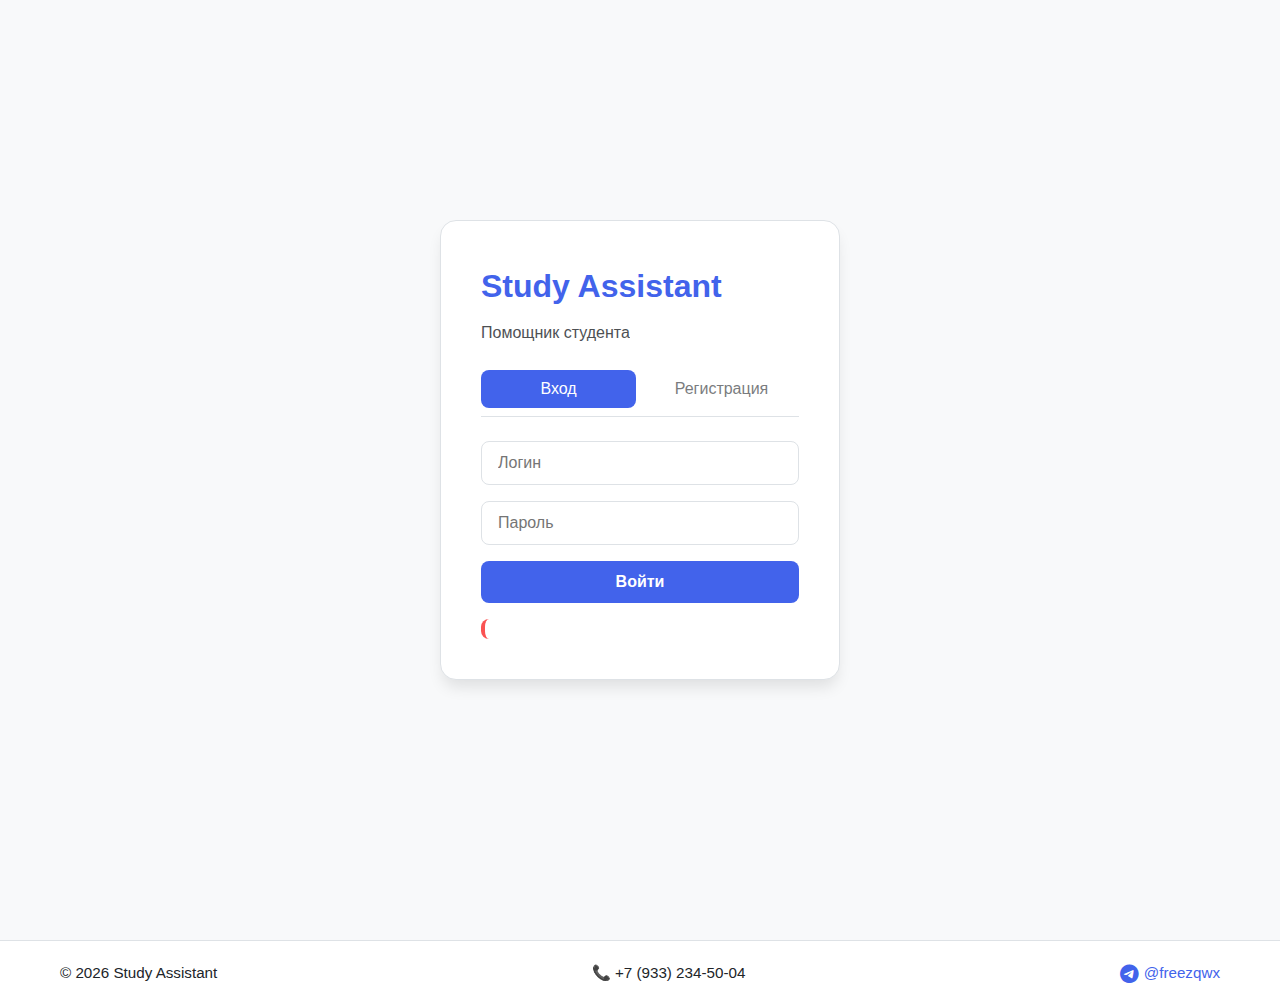
<file: index.html>
<!DOCTYPE html>
<html lang="ru">
<head>
    <meta charset="UTF-8">
    <meta name="viewport" content="width=device-width, initial-scale=1.0">
    <title>Study Assistant</title>
    <link rel="stylesheet" href="css/style.css">
    <link rel="stylesheet" href="https://cdnjs.cloudflare.com/ajax/libs/font-awesome/6.0.0/css/all.min.css">
</head>
<body>
    <div class="auth-container">
        <div class="auth-card">
            <h1>Study Assistant</h1>
            <p>Помощник студента</p>

            <div class="auth-tabs">
                <button class="tab-btn active" id="login-tab">Вход</button>
                <button class="tab-btn" id="register-tab">Регистрация</button>
            </div>

            <form id="login-form" class="auth-form active">
                <input type="text" placeholder="Логин" id="login-username" required>
                <input type="password" placeholder="Пароль" id="login-password" required>
                <button type="submit">Войти</button>
                <div class="error-message" id="login-error"></div>
            </form>

            <form id="register-form" class="auth-form">
                <input type="text" placeholder="Логин" id="register-username" required>
                <input type="password" placeholder="Пароль" id="register-password" required>
                <input type="password" placeholder="Повторите пароль" id="register-confirm" required>
                <button type="submit">Зарегистрироваться</button>
                <div class="error-message" id="register-error"></div>
            </form>
        </div>
    </div>

    <footer class="site-footer">
        <div class="footer-content">
            <span>© 2026 Study Assistant</span>
            <span>📞 +7 (933) 234-50-04</span>
            <a href="https://t.me/freezqwx" target="_blank" class="telegram-link">
                <i class="fab fa-telegram-plane"></i> @freezqwx
            </a>
        </div>
    </footer>

    <script src="js/auth.js"></script>
    <script src="js/apply-theme.js"></script>
</body>
</html>
</file>
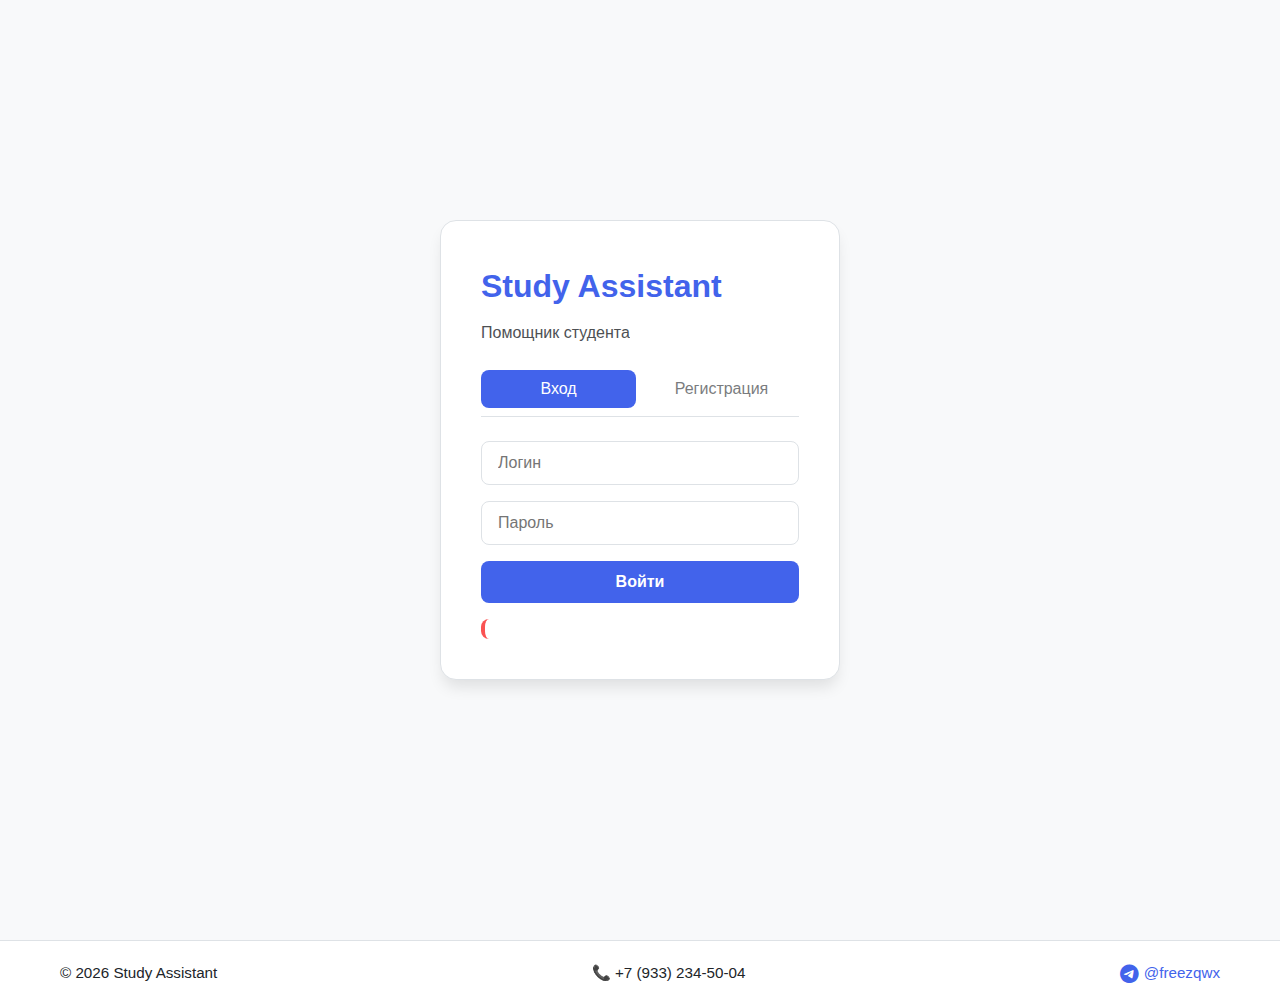
<file: dashboard.html>
<!DOCTYPE html>
<html lang="ru">
<head>
    <meta charset="UTF-8">
    <meta name="viewport" content="width=device-width, initial-scale=1.0">
    <title>Study Assistant - Главная</title>
    <link rel="icon" href="data:image/svg+xml,<svg xmlns='http://www.w3.org/2000/svg' viewBox='0 0 100 100'><text y='.9em' font-size='90'>📚</text></svg>">
    <link rel="stylesheet" href="css/style.css">
    <link rel="stylesheet" href="https://cdnjs.cloudflare.com/ajax/libs/font-awesome/6.0.0/css/all.min.css">
</head>
<body>
    <div class="dashboard">
        <div class="dashboard-header">
            <h1>Study Assistant</h1>
            <div class="user-info">
                <a href="profile.html" class="profile-link" style="display: flex; align-items: center; gap: 10px; text-decoration: none; color: inherit;">
                    <div style="width: 40px; height: 40px; border-radius: 50%; overflow: hidden; background: var(--primary); display: flex; align-items: center; justify-content: center;">
                        <img id="profile-avatar" src="" alt="Avatar" style="width: 100%; height: 100%; object-fit: cover; display: none;">
                        <i class="fas fa-user-circle" id="default-avatar" style="font-size: 40px; color: white;"></i>
                    </div>
                    <span id="username"></span>
                </a>
                <button id="logout-btn"><i class="fas fa-sign-out-alt"></i> Выйти</button>
            </div>
        </div>

        <div class="sections-grid">
            <a href="search.html" class="section-card">
                <div class="section-icon"><i class="fas fa-search"></i></div>
                <h3>Поиск по теории</h3>
                <p>Найти любую тему по всем предметам</p>
            </a>
            <a href="discrete-math.html" class="section-card">
                <div class="section-icon"><i class="fas fa-infinity"></i></div>
                <h3>Дискретная математика</h3>
                <p>Множества, операции, задачи</p>
            </a>
            <a href="calculus.html" class="section-card">
                <div class="section-icon"><i class="fas fa-chart-line"></i></div>
                <h3>Математический анализ</h3>
                <p>Производные, интегралы</p>
            </a>
            <a href="programming.html" class="section-card">
                <div class="section-icon"><i class="fas fa-code"></i></div>
                <h3>Программирование на Python</h3>
                <p>Теория, задачи, выполнение кода</p>
            </a>
            <a href="english.html" class="section-card">
                <div class="section-icon"><i class="fas fa-language"></i></div>
                <h3>Английский язык</h3>
                <p>Грамматика, слова</p>
            </a>
            <a href="history.html" class="section-card">
                <div class="section-icon"><i class="fas fa-landmark"></i></div>
                <h3>История России</h3>
                <p>Даты, события</p>
            </a>
            <a href="ocr.html" class="section-card">
                <div class="section-icon"><i class="fas fa-images"></i></div>
                <h3>Мои конспекты</h3>
                <p>Сохраняйте и просматривайте свои решения</p>
            </a>
            <a href="favorites.html" class="section-card">
                <div class="section-icon"><i class="fas fa-star"></i></div>
                <h3>Избранное</h3>
                <p>Сохранённые темы и заметки</p>
            </a>
            <!-- Новая карточка: Поиск в Википедии -->
            <a href="wikipedia.html" class="section-card">
                <div class="section-icon"><i class="fab fa-wikipedia-w"></i></div>
                <h3>Поиск в Википедии</h3>
                <p>Быстрый доступ к справочной информации</p>
            </a>
        </div>
    </div>

    <!-- Виджет обратной связи -->
    <div class="feedback-widget">
        <!-- Кнопка-иконка для открытия -->
        <div class="feedback-toggle" id="feedbackToggle">
            <i class="fas fa-comment"></i>
        </div>
        <!-- Форма обратной связи (скрыта по умолчанию) -->
        <div class="feedback-form" id="feedbackFormContainer">
            <div class="feedback-form-header">
                <h3>Обратная связь</h3>
                <button class="feedback-close" id="feedbackClose">&times;</button>
            </div>
            <form id="feedbackForm">
                <div class="form-group">
                    <label for="name"><i class="fas fa-user"></i> Имя</label>
                    <input type="text" id="name" class="feedback-input" placeholder="Иван Иванов" required>
                </div>
                <div class="form-group">
                    <label for="email"><i class="fas fa-envelope"></i> Email</label>
                    <input type="email" id="email" class="feedback-input" placeholder="ivan@example.com" required>
                </div>
                <div class="form-group">
                    <label for="message"><i class="fas fa-comment"></i> Сообщение</label>
                    <textarea id="message" class="feedback-input" rows="4" required></textarea>
                </div>
                <button type="submit" class="btn-primary btn-ripple" id="submitBtn"><i class="fab fa-telegram-plane"></i> Отправить</button>
            </form>
        </div>
    </div>

    <!-- Уведомление -->
    <div id="notification" class="notification"></div>

    <footer class="site-footer">
        <div class="footer-content">
            <span>© 2026 Study Assistant</span>
            <span>📞 +7 (933) 234-50-04</span>
            <a href="https://t.me/freezqwx" target="_blank" class="telegram-link">
                <i class="fab fa-telegram-plane"></i> @freezqwx
            </a>
        </div>
    </footer>

    <script>
        // Проверка авторизации и загрузка профиля
        const currentUser = localStorage.getItem('currentUser');
        if (!currentUser) {
            window.location.href = 'index.html';
        }

        const profileData = JSON.parse(localStorage.getItem(`profile_${currentUser}`)) || {};
        const usernameSpan = document.getElementById('username');
        if (profileData.firstName || profileData.lastName) {
            usernameSpan.textContent = `${profileData.firstName || ''} ${profileData.lastName || ''}`.trim();
        } else {
            usernameSpan.textContent = currentUser;
        }

        const avatarImg = document.getElementById('profile-avatar');
        const defaultIcon = document.getElementById('default-avatar');
        if (profileData.avatar) {
            avatarImg.src = profileData.avatar;
            avatarImg.style.display = 'block';
            defaultIcon.style.display = 'none';
        } else {
            avatarImg.style.display = 'none';
            defaultIcon.style.display = 'block';
        }

        document.getElementById('logout-btn').addEventListener('click', () => {
            localStorage.removeItem('currentUser');
            window.location.href = 'index.html';
        });
    </script>
    <script src="js/apply-theme.js"></script>
    <script src="js/auth.js"></script>

    <!-- Скрипт для виджета обратной связи -->
    <script>
        const TELEGRAM_LINK = 'https://t.me/freezqwx';

        function showNotification(message, type = 'success') {
            const notification = document.getElementById('notification');
            notification.textContent = message;
            notification.className = `notification ${type} show`;
            setTimeout(() => {
                notification.className = 'notification';
            }, 4000);
        }

        function sendToTelegram(name, email, message) {
            const prefix = '📩 НОВОЕ СООБЩЕНИЕ С САЙТА STUDY ASSISTANT';
            const formattedMessage = `${prefix}%0A%0A👤 Имя: ${encodeURIComponent(name)}%0A📧 Email: ${encodeURIComponent(email)}%0A💬 Сообщение: ${encodeURIComponent(message)}%0A%0A⏰ Время: ${encodeURIComponent(new Date().toLocaleString('ru-RU'))}%0A🔗 Сайт: Study Assistant`;
            const telegramUrl = `${TELEGRAM_LINK}?text=${formattedMessage}`;
            window.open(telegramUrl, '_blank');
            return true;
        }

        // Управление виджетом
        const toggleBtn = document.getElementById('feedbackToggle');
        const formContainer = document.getElementById('feedbackFormContainer');
        const closeBtn = document.getElementById('feedbackClose');

        toggleBtn.addEventListener('click', () => {
            formContainer.classList.add('active');
            toggleBtn.style.display = 'none';
        });

        closeBtn.addEventListener('click', () => {
            formContainer.classList.remove('active');
            toggleBtn.style.display = 'flex';
        });

        // Обработка отправки формы
        document.getElementById('feedbackForm').addEventListener('submit', function(e) {
            e.preventDefault();
            const name = document.getElementById('name').value.trim();
            const email = document.getElementById('email').value.trim();
            const message = document.getElementById('message').value.trim();

            if (!name || !email || !message) {
                showNotification('❌ Заполните все поля формы', 'error');
                return;
            }

            const submitBtn = document.getElementById('submitBtn');
            const originalText = submitBtn.innerHTML;
            submitBtn.innerHTML = '<i class="fas fa-spinner fa-spin"></i> Открывается Telegram...';
            submitBtn.disabled = true;

            try {
                sendToTelegram(name, email, message);
                showNotification('✅ Открывается Telegram! Отправьте сообщение', 'success');
                setTimeout(() => {
                    document.getElementById('feedbackForm').reset();
                    submitBtn.innerHTML = originalText;
                    submitBtn.disabled = false;
                    // После отправки можно автоматически свернуть форму (опционально)
                    // formContainer.classList.remove('active');
                    // toggleBtn.style.display = 'flex';
                }, 3000);
            } catch (error) {
                showNotification('❌ Ошибка отправки', 'error');
                submitBtn.innerHTML = originalText;
                submitBtn.disabled = false;
            }
        });
    </script>
</body>
</html>
</file>
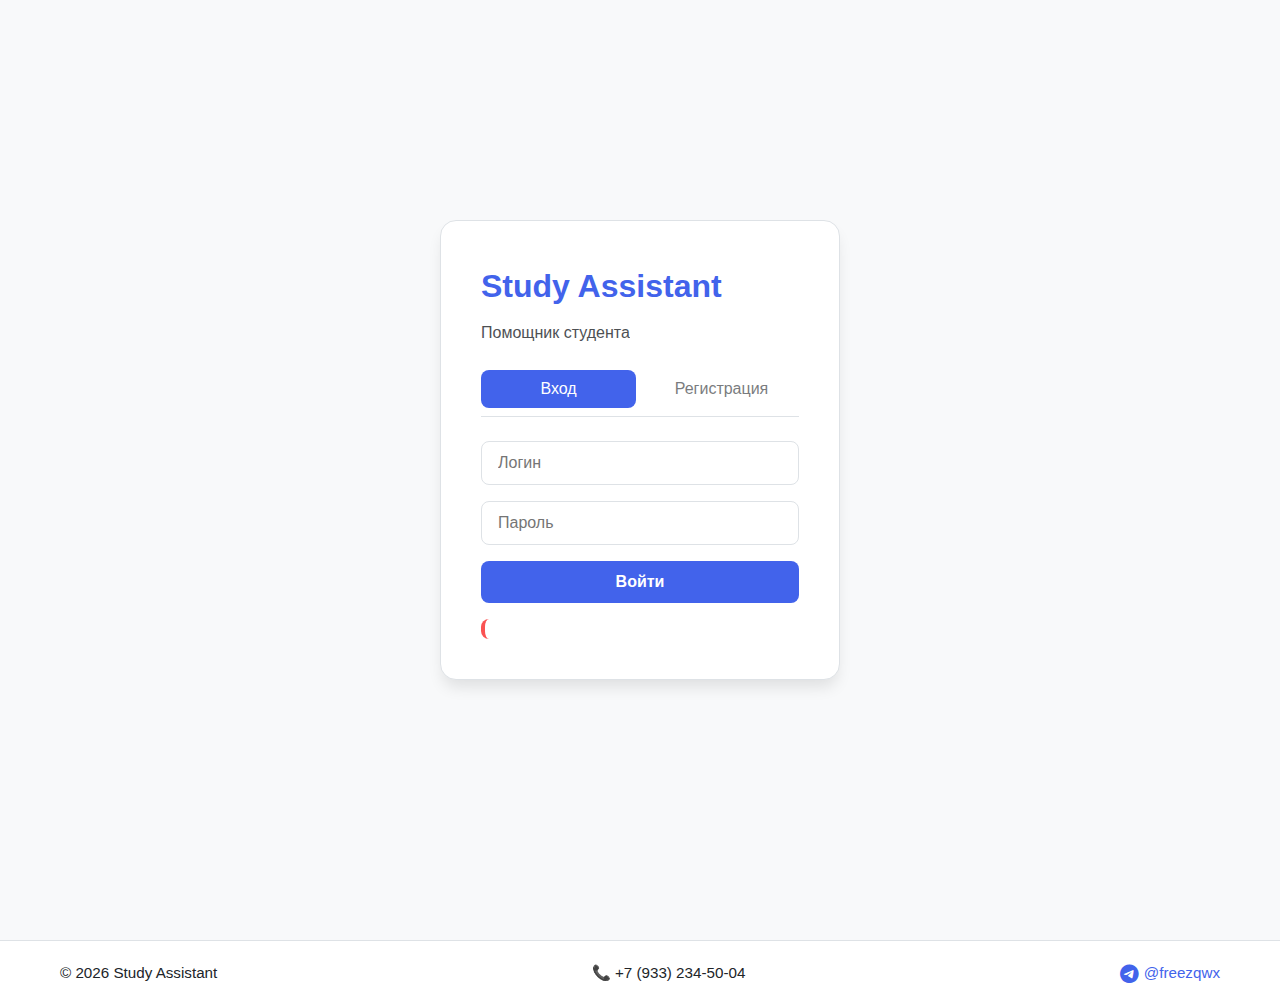
<file: discrete-math.html>
<!DOCTYPE html>
<html lang="ru">
<head>
    <meta charset="UTF-8">
    <meta name="viewport" content="width=device-width, initial-scale=1.0">
    <title>Дискретная математика - Study Assistant</title>
    <link rel="stylesheet" href="css/style.css">
    <link rel="stylesheet" href="https://cdnjs.cloudflare.com/ajax/libs/font-awesome/6.0.0/css/all.min.css">
</head>
<body>
    <div class="theme-toggle">
        <button id="theme-switch"><i class="fas fa-moon"></i></button>
    </div>

    <div class="dashboard">
        <div class="dashboard-header">
            <a href="dashboard.html" class="back-link"><i class="fas fa-arrow-left"></i> Назад</a>
            <h1>Дискретная математика</h1>
            <div></div>
        </div>

        <div class="topic-container">
            <!-- Теория -->
            <div class="topic-section">
                <h3><i class="fas fa-book-open"></i> Теория</h3>
                <div id="theory-list"></div>
            </div>

            <!-- Практика (задачи) -->
            <div class="topic-section">
                <h3><i class="fas fa-pencil-alt"></i> Практика</h3>
                <div id="practice-area">
                    <p id="task-question">Нажмите "Новая задача"</p>
                    <input type="text" id="task-answer" placeholder="Ваш ответ">
                    <div class="practice-buttons">
                        <button id="check-task">Проверить</button>
                        <button id="new-task">Новая задача</button>
                    </div>
                    <div id="task-result"></div>
                </div>
            </div>

            <!-- Калькулятор множеств -->
            <div class="topic-section">
                <h3><i class="fas fa-calculator"></i> Калькулятор множеств</h3>
                <div class="calculator">
                    <div class="calculator-input">
                        <input type="text" id="setA" placeholder="Множество A, например {1,2,3}">
                        <select id="operation">
                            <option value="union">Объединение (∪)</option>
                            <option value="intersection">Пересечение (∩)</option>
                            <option value="difference">Разность (A \ B)</option>
                        </select>
                        <input type="text" id="setB" placeholder="Множество B, например {3,4,5}">
                        <button id="calculate-sets">Вычислить</button>
                    </div>
                    <div id="sets-result" class="calculator-result"></div>
                </div>
            </div>
        </div>
    </div>

    <script src="js/theme.js"></script>
    <script src="js/auth.js"></script>
    <script src="js/solvers/discrete.js"></script>
    <script>
        document.addEventListener('DOMContentLoaded', function() {
            // Загрузка теории
            fetch('data/theory/discrete.json')
                .then(response => response.json())
                .then(data => {
                    const theoryList = document.getElementById('theory-list');
                    theoryList.innerHTML = data.topics.map(topic => `
                        <div class="result-card">
                            <h4>${topic.title}</h4>
                            <p>${topic.content}</p>
                        </div>
                    `).join('');
                })
                .catch(error => console.error('Ошибка загрузки теории:', error));

            // Загрузка задач
            let tasks = [];
            let currentTask = null;

            fetch('data/tasks/discrete.json')
                .then(response => response.json())
                .then(data => {
                    tasks = data.tasks;
                    newTask(); // показать первую задачу
                })
                .catch(error => console.error('Ошибка загрузки задач:', error));

            // Функция для показа новой задачи
            function newTask() {
                if (tasks.length === 0) {
                    document.getElementById('task-question').textContent = 'Задачи пока не загружены. Попробуйте позже.';
                    return;
                }
                const randomIndex = Math.floor(Math.random() * tasks.length);
                currentTask = tasks[randomIndex];
                document.getElementById('task-question').textContent = currentTask.question;
                document.getElementById('task-answer').value = '';
                document.getElementById('task-result').textContent = '';
            }

            // Обработчик на кнопку "Новая задача"
            document.getElementById('new-task').addEventListener('click', newTask);

            // Обработчик на кнопку "Проверить"
            document.getElementById('check-task').addEventListener('click', function() {
                const userAnswer = document.getElementById('task-answer').value.trim();
                if (!currentTask) {
                    document.getElementById('task-result').textContent = 'Сначала выберите задачу.';
                    return;
                }
                if (userAnswer === currentTask.answer) {
                    document.getElementById('task-result').textContent = '✅ Правильно!';
                    document.getElementById('task-result').style.color = 'var(--success)';
                } else {
                    document.getElementById('task-result').textContent = '❌ Неправильно.';
                    document.getElementById('task-result').style.color = 'var(--danger)';
                }
            });

            // Калькулятор множеств
            document.getElementById('calculate-sets').addEventListener('click', function() {
                const setAStr = document.getElementById('setA').value;
                const setBStr = document.getElementById('setB').value;
                const op = document.getElementById('operation').value;
                const result = calculateSets(setAStr, setBStr, op);
                document.getElementById('sets-result').textContent = `Результат: ${result}`;
            });
        });
    </script>
</body>
</html>
</file>
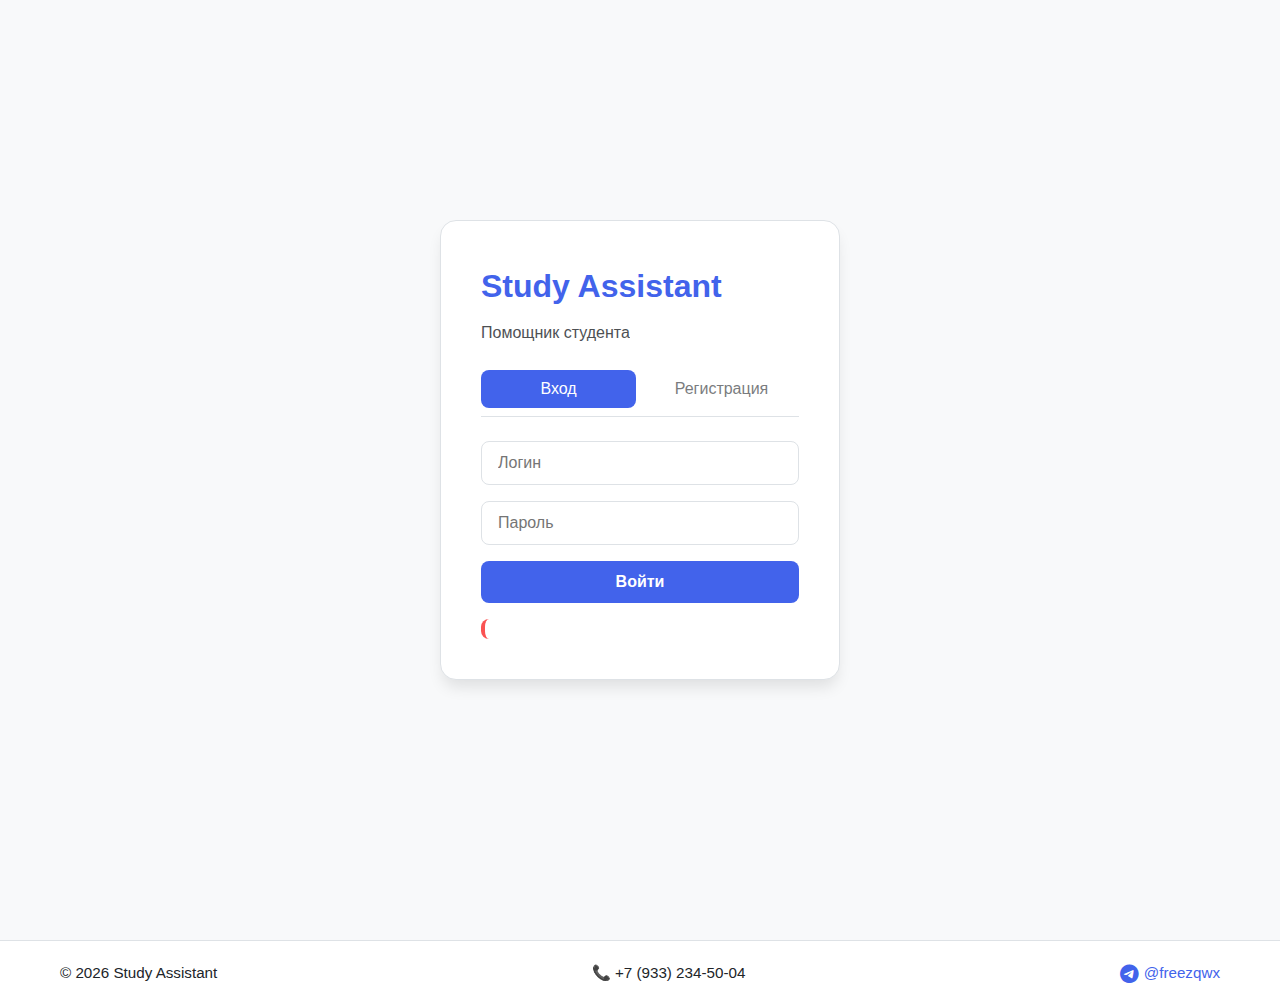
<file: english.html>
<!DOCTYPE html>
<html lang="ru">
<head>
    <meta charset="UTF-8">
    <meta name="viewport" content="width=device-width, initial-scale=1.0">
    <title>Английский язык - Study Assistant</title>
    <link rel="stylesheet" href="css/style.css">
    <link rel="stylesheet" href="https://cdnjs.cloudflare.com/ajax/libs/font-awesome/6.0.0/css/all.min.css">
</head>
<body>
    <div class="dashboard">
        <div class="dashboard-header">
            <a href="dashboard.html" class="back-link"><i class="fas fa-arrow-left"></i> Назад</a>
            <h1>Английский язык</h1>
            <div class="user-info">
                <a href="profile.html" class="profile-link" style="display: flex; align-items: center; gap: 10px; text-decoration: none; color: inherit;">
                    <div style="width: 40px; height: 40px; border-radius: 50%; overflow: hidden; background: var(--primary); display: flex; align-items: center; justify-content: center;">
                        <img id="profile-avatar" src="" alt="Avatar" style="width: 100%; height: 100%; object-fit: cover; display: none;">
                        <i class="fas fa-user-circle" id="default-avatar" style="font-size: 40px; color: white;"></i>
                    </div>
                    <span id="username"></span>
                </a>
                <button id="logout-btn"><i class="fas fa-sign-out-alt"></i> Выйти</button>
            </div>
        </div>

        <div class="topic-container">
            <!-- Теория (сворачиваемые темы) -->
            <div class="topic-section">
                <h3><i class="fas fa-book-open"></i> Теория</h3>
                <div id="theory-list"></div>
            </div>

            <!-- Практика (задачи) -->
            <div class="topic-section">
                <h3><i class="fas fa-pencil-alt"></i> Практика</h3>
                <div id="practice-area">
                    <p id="task-question">Нажмите "Новая задача"</p>
                    <input type="text" id="task-answer" placeholder="Ваш ответ (перевод)">
                    <div class="practice-buttons">
                        <button id="check-task" class="btn-ripple">Проверить</button>
                        <button id="new-task" class="btn-ripple">Новая задача</button>
                    </div>
                    <div id="task-result"></div>
                </div>
            </div>
        </div>
    </div>

    <footer class="site-footer">
        <div class="footer-content">
            <span>© 2026 Study Assistant</span>
            <span>📞 +7 (933) 234-50-04</span>
            <a href="https://t.me/freezqwx" target="_blank" class="telegram-link">
                <i class="fab fa-telegram-plane"></i> @freezqwx
            </a>
        </div>
    </footer>

    <script src="js/apply-theme.js"></script>
    <script src="js/auth.js"></script>
    <script src="js/favorites.js"></script>
    <script>
        document.addEventListener('DOMContentLoaded', function() {
            // Загрузка данных профиля
            const currentUser = localStorage.getItem('currentUser');
            if (!currentUser) {
                window.location.href = 'index.html';
                return;
            }
            const profileData = JSON.parse(localStorage.getItem(`profile_${currentUser}`)) || {};
            const usernameSpan = document.getElementById('username');
            if (profileData.firstName || profileData.lastName) {
                usernameSpan.textContent = `${profileData.firstName || ''} ${profileData.lastName || ''}`.trim();
            } else {
                usernameSpan.textContent = currentUser;
            }

            const avatarImg = document.getElementById('profile-avatar');
            const defaultIcon = document.getElementById('default-avatar');
            if (profileData.avatar) {
                avatarImg.src = profileData.avatar;
                avatarImg.style.display = 'block';
                defaultIcon.style.display = 'none';
            } else {
                avatarImg.style.display = 'none';
                defaultIcon.style.display = 'block';
            }

            document.getElementById('logout-btn').addEventListener('click', () => {
                localStorage.removeItem('currentUser');
                window.location.href = 'index.html';
            });

            // === Загрузка теории с аккордеоном ===
            fetch('data/theory/english.json')
                .then(response => response.json())
                .then(data => {
                    const theoryList = document.getElementById('theory-list');
                    theoryList.innerHTML = data.topics.map((topic, index) => `
                        <div class="theory-item" data-index="${index}">
                            <div class="theory-header">
                                <h4>${topic.title}</h4>
                                <button class="favorite-btn" data-section="english" data-title="${topic.title}" data-content="${topic.content}" data-sectionname="Английский язык">
                                    <i class="far fa-star"></i>
                                </button>
                            </div>
                            <div class="theory-content" style="display: none;">
                                <p>${topic.content}</p>
                            </div>
                        </div>
                    `).join('');

                    // Обработчик клика на заголовок (раскрытие/скрытие)
                    document.querySelectorAll('.theory-header').forEach(header => {
                        header.addEventListener('click', function(e) {
                            // Если клик по кнопке избранного – не раскрываем тему
                            if (e.target.closest('.favorite-btn')) return;
                            
                            const theoryItem = this.closest('.theory-item');
                            const content = theoryItem.querySelector('.theory-content');
                            // Переключаем отображение
                            content.style.display = content.style.display === 'block' ? 'none' : 'block';
                        });
                    });

                    // Обработчики для кнопок избранного
                    document.querySelectorAll('.favorite-btn').forEach(btn => {
                        btn.addEventListener('click', (e) => {
                            e.preventDefault();
                            e.stopPropagation(); // предотвращаем всплытие к заголовку
                            const section = btn.dataset.section;
                            const title = btn.dataset.title;
                            const content = btn.dataset.content;
                            const sectionName = btn.dataset.sectionname;
                            addFavorite(section, title, content, sectionName);
                            btn.innerHTML = '<i class="fas fa-star"></i>';
                        });
                    });
                })
                .catch(error => console.error('Ошибка загрузки теории:', error));

            // Задачи
            let tasks = [];
            let currentTask = null;
            fetch('data/tasks/english.json')
                .then(response => response.json())
                .then(data => {
                    tasks = data.tasks;
                    newTask();
                })
                .catch(error => console.error('Ошибка загрузки задач:', error));

            function newTask() {
                if (tasks.length === 0) return;
                const randomIndex = Math.floor(Math.random() * tasks.length);
                currentTask = tasks[randomIndex];
                document.getElementById('task-question').textContent = currentTask.question;
                document.getElementById('task-answer').value = '';
                document.getElementById('task-result').textContent = '';
            }
            document.getElementById('new-task').addEventListener('click', newTask);
            document.getElementById('check-task').addEventListener('click', () => {
                const userAnswer = document.getElementById('task-answer').value.trim().toLowerCase();
                if (!currentTask) return;
                if (userAnswer === currentTask.answer.toLowerCase()) {
                    document.getElementById('task-result').textContent = '✅ Правильно!';
                } else {
                    document.getElementById('task-result').textContent = '❌ Неправильно.';
                }
            });
        });
    </script>
</body>
</html>
</file>
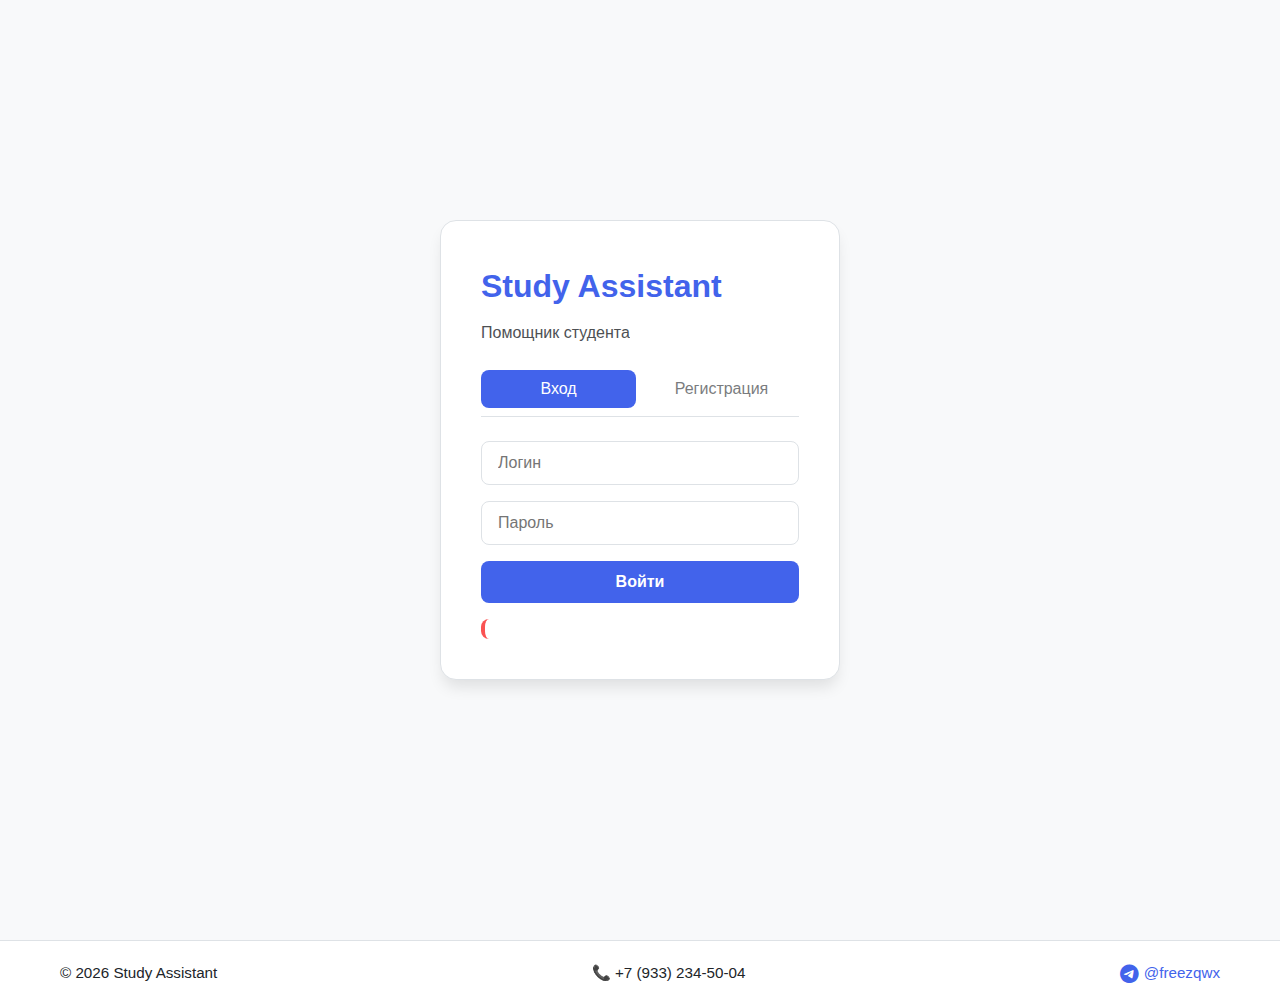
<file: history.html>
<!DOCTYPE html>
<html lang="ru">
<head>
    <meta charset="UTF-8">
    <meta name="viewport" content="width=device-width, initial-scale=1.0">
    <title>История России - Study Assistant</title>
    <link rel="icon" href="data:image/svg+xml,<svg xmlns='http://www.w3.org/2000/svg' viewBox='0 0 100 100'><text y='.9em' font-size='90'>📚</text></svg>">
    <link rel="stylesheet" href="css/style.css">
    <link rel="stylesheet" href="https://cdnjs.cloudflare.com/ajax/libs/font-awesome/6.0.0/css/all.min.css">
</head>
<body>
    <div class="dashboard">
        <div class="dashboard-header">
            <a href="dashboard.html" class="back-link"><i class="fas fa-arrow-left"></i> Назад</a>
            <h1>История России</h1>
            <div class="user-info">
                <a href="profile.html" class="profile-link" style="display: flex; align-items: center; gap: 10px; text-decoration: none; color: inherit;">
                    <div style="width: 40px; height: 40px; border-radius: 50%; overflow: hidden; background: var(--primary); display: flex; align-items: center; justify-content: center;">
                        <img id="profile-avatar" src="" alt="Avatar" style="width: 100%; height: 100%; object-fit: cover; display: none;">
                        <i class="fas fa-user-circle" id="default-avatar" style="font-size: 40px; color: white;"></i>
                    </div>
                    <span id="username"></span>
                </a>
                <button id="logout-btn"><i class="fas fa-sign-out-alt"></i> Выйти</button>
            </div>
        </div>

        <div class="topic-container">
            <!-- Теория (сворачиваемые темы) -->
            <div class="topic-section">
                <h3><i class="fas fa-book-open"></i> Теория</h3>
                <div id="theory-list"></div>
            </div>

            <!-- Практика (задачи) -->
            <div class="topic-section">
                <h3><i class="fas fa-pencil-alt"></i> Практика</h3>
                <div id="practice-area">
                    <p id="task-question">Нажмите "Новая задача"</p>
                    <input type="text" id="task-answer" placeholder="Ваш ответ (дата или событие)">
                    <div class="practice-buttons">
                        <button id="check-task" class="btn-ripple">Проверить</button>
                        <button id="new-task" class="btn-ripple">Новая задача</button>
                    </div>
                    <div id="task-result"></div>
                </div>
            </div>
        </div>
    </div>

    <footer class="site-footer">
        <div class="footer-content">
            <span>© 2026 Study Assistant</span>
            <span>📞 +7 (933) 234-50-04</span>
            <a href="https://t.me/freezqwx" target="_blank" class="telegram-link">
                <i class="fab fa-telegram-plane"></i> @freezqwx
            </a>
        </div>
    </footer>

    <script src="js/apply-theme.js"></script>
    <script src="js/auth.js"></script>
    <script src="js/favorites.js"></script>
    <script>
        document.addEventListener('DOMContentLoaded', function() {
            // Загрузка данных профиля
            const currentUser = localStorage.getItem('currentUser');
            if (!currentUser) {
                window.location.href = 'index.html';
                return;
            }
            const profileData = JSON.parse(localStorage.getItem(`profile_${currentUser}`)) || {};
            const usernameSpan = document.getElementById('username');
            if (profileData.firstName || profileData.lastName) {
                usernameSpan.textContent = `${profileData.firstName || ''} ${profileData.lastName || ''}`.trim();
            } else {
                usernameSpan.textContent = currentUser;
            }

            const avatarImg = document.getElementById('profile-avatar');
            const defaultIcon = document.getElementById('default-avatar');
            if (profileData.avatar) {
                avatarImg.src = profileData.avatar;
                avatarImg.style.display = 'block';
                defaultIcon.style.display = 'none';
            } else {
                avatarImg.style.display = 'none';
                defaultIcon.style.display = 'block';
            }

            document.getElementById('logout-btn').addEventListener('click', () => {
                localStorage.removeItem('currentUser');
                window.location.href = 'index.html';
            });

            // === Загрузка теории с аккордеоном ===
            fetch('data/theory/history.json')
                .then(response => response.json())
                .then(data => {
                    const theoryList = document.getElementById('theory-list');
                    theoryList.innerHTML = data.topics.map((topic, index) => `
                        <div class="theory-item" data-index="${index}">
                            <div class="theory-header">
                                <h4>${topic.title}</h4>
                                <button class="favorite-btn" data-section="history" data-title="${topic.title}" data-content="${topic.content}" data-sectionname="История России">
                                    <i class="far fa-star"></i>
                                </button>
                            </div>
                            <div class="theory-content" style="display: none;">
                                <p>${topic.content}</p>
                            </div>
                        </div>
                    `).join('');

                    // Обработчик клика на заголовок (раскрытие/скрытие)
                    document.querySelectorAll('.theory-header').forEach(header => {
                        header.addEventListener('click', function(e) {
                            // Если клик по кнопке избранного – не раскрываем тему
                            if (e.target.closest('.favorite-btn')) return;
                            
                            const theoryItem = this.closest('.theory-item');
                            const content = theoryItem.querySelector('.theory-content');
                            // Переключаем отображение
                            content.style.display = content.style.display === 'block' ? 'none' : 'block';
                        });
                    });

                    // Обработчики для кнопок избранного
                    document.querySelectorAll('.favorite-btn').forEach(btn => {
                        btn.addEventListener('click', (e) => {
                            e.preventDefault();
                            e.stopPropagation(); // предотвращаем всплытие к заголовку
                            const section = btn.dataset.section;
                            const title = btn.dataset.title;
                            const content = btn.dataset.content;
                            const sectionName = btn.dataset.sectionname;
                            addFavorite(section, title, content, sectionName);
                            btn.innerHTML = '<i class="fas fa-star"></i>';
                        });
                    });
                })
                .catch(error => console.error('Ошибка загрузки теории:', error));

            // Задачи
            let tasks = [];
            let currentTask = null;
            fetch('data/tasks/history.json')
                .then(response => response.json())
                .then(data => {
                    tasks = data.tasks;
                    newTask();
                })
                .catch(error => console.error('Ошибка загрузки задач:', error));

            function newTask() {
                if (tasks.length === 0) return;
                const randomIndex = Math.floor(Math.random() * tasks.length);
                currentTask = tasks[randomIndex];
                document.getElementById('task-question').textContent = currentTask.question;
                document.getElementById('task-answer').value = '';
                document.getElementById('task-result').textContent = '';
            }
            document.getElementById('new-task').addEventListener('click', newTask);
            document.getElementById('check-task').addEventListener('click', () => {
                const userAnswer = document.getElementById('task-answer').value.trim().toLowerCase();
                if (!currentTask) return;
                if (userAnswer === currentTask.answer.toLowerCase()) {
                    document.getElementById('task-result').textContent = '✅ Правильно!';
                } else {
                    document.getElementById('task-result').textContent = '❌ Неправильно.';
                }
            });
        });
    </script>
</body>
</html>
</file>
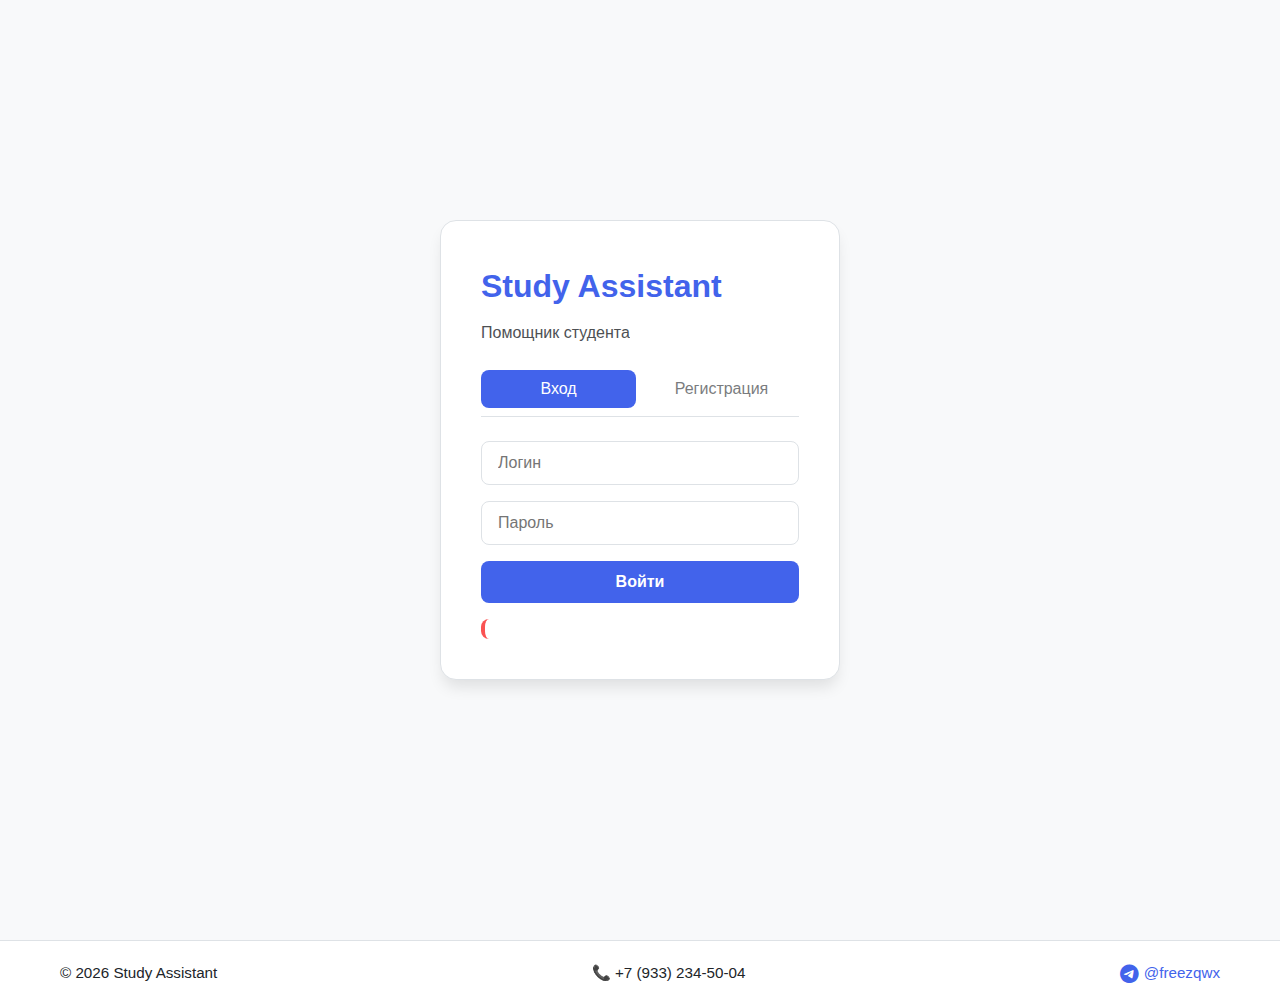
<file: ocr.html>
<!DOCTYPE html>
<html lang="ru">
<head>
    <meta charset="UTF-8">
    <meta name="viewport" content="width=device-width, initial-scale=1.0">
    <title>Мои конспекты - Study Assistant</title>
    <link rel="stylesheet" href="css/style.css">
    <link rel="stylesheet" href="https://cdnjs.cloudflare.com/ajax/libs/font-awesome/6.0.0/css/all.min.css">
</head>
<body>
    <div class="theme-toggle">
        <button id="theme-switch"><i class="fas fa-moon"></i></button>
    </div>

    <div class="dashboard">
        <div class="dashboard-header">
            <a href="dashboard.html" class="back-link"><i class="fas fa-arrow-left"></i> Назад</a>
            <h1>Мои конспекты</h1>
            <div class="user-info">
                <span id="username"></span>
                <button id="logout-btn"><i class="fas fa-sign-out-alt"></i> Выйти</button>
            </div>
        </div>

        <!-- Область загрузки -->
        <div class="upload-area" id="upload-area">
            <i class="fas fa-cloud-upload-alt"></i>
            <p>Нажмите или перетащите изображения конспектов</p>
            <input type="file" id="file-input" accept="image/*" multiple hidden>
        </div>

        <!-- Галерея конспектов -->
        <div id="gallery" class="gallery">
            <p>Загрузите первый конспект, чтобы он появился здесь.</p>
        </div>
    </div>

    <!-- Модальное окно для просмотра изображения -->
    <div id="modal" class="modal" style="display:none;">
        <span class="close">&times;</span>
        <img class="modal-content" id="modal-image">
        <div id="modal-caption"></div>
    </div>

    <script src="js/theme.js"></script>
    <script src="js/auth.js"></script>
    <script src="js/notes.js"></script>
</body>
</html>
</file>
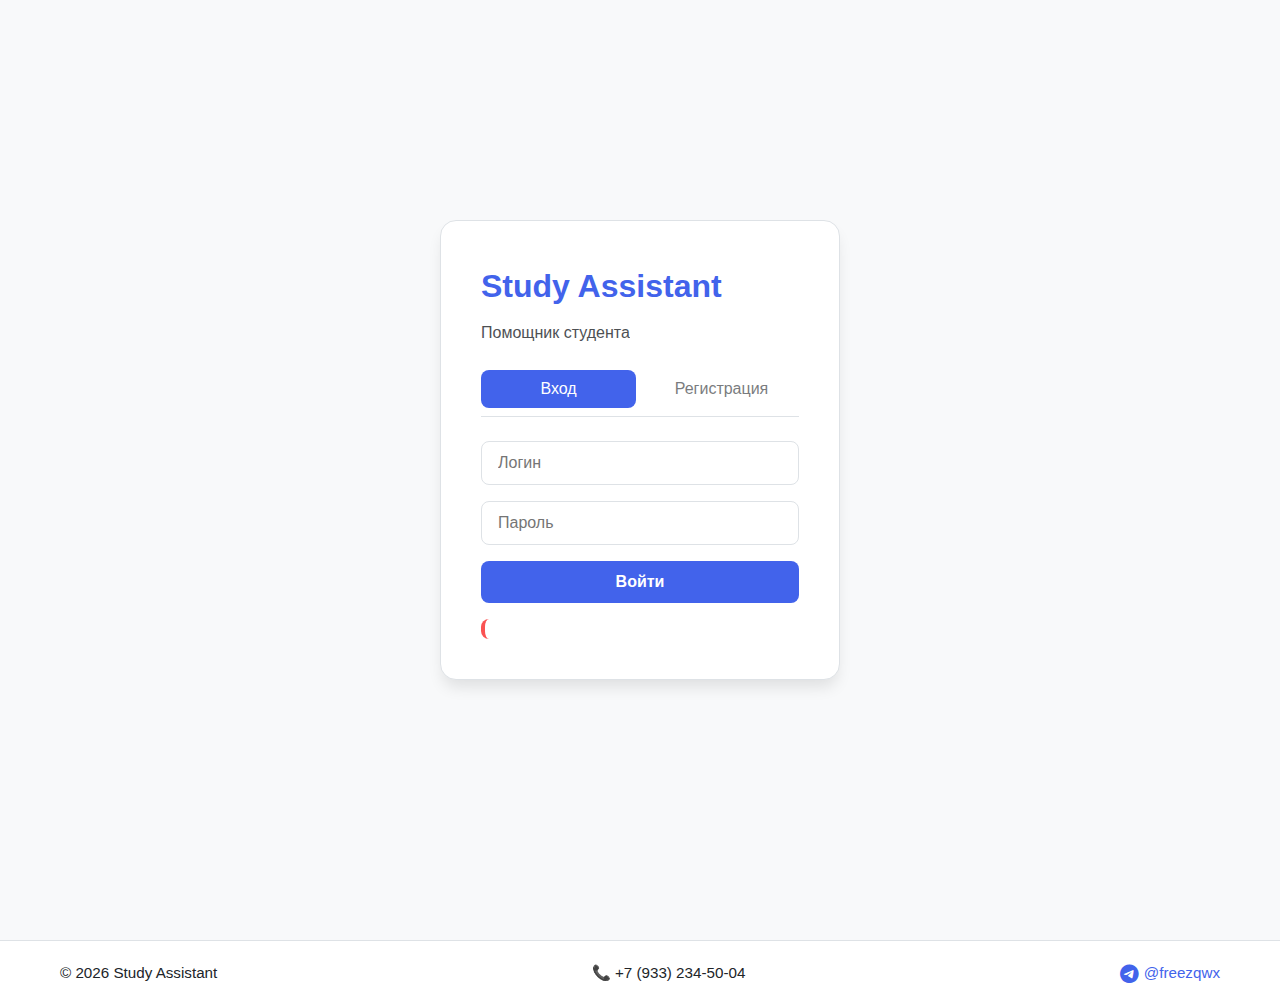
<file: profile.html>
<!DOCTYPE html>
<html lang="ru">
<head>
    <meta charset="UTF-8">
    <meta name="viewport" content="width=device-width, initial-scale=1.0">
    <title>Профиль - Study Assistant</title>
    <link rel="stylesheet" href="css/style.css">
    <link rel="stylesheet" href="https://cdnjs.cloudflare.com/ajax/libs/font-awesome/6.0.0/css/all.min.css">
</head>
<body>
    <div class="dashboard">
        <div class="dashboard-header">
            <a href="dashboard.html" class="back-link"><i class="fas fa-arrow-left"></i> Назад</a>
            <h1>Мой профиль</h1>
            <div></div>
        </div>

        <!-- Карточка профиля (новый дизайн) -->
        <div class="profile-card">
            <!-- Блок аватара с возможностью загрузки -->
            <div class="avatar-wrapper">
                <div class="avatar-container">
                    <img id="profile-avatar-preview" src="" alt="Аватар" class="profile-avatar">
                    <div class="avatar-overlay">
                        <i class="fas fa-camera"></i>
                        <span>Изменить фото</span>
                    </div>
                    <input type="file" id="avatar-upload" accept="image/*" hidden>
                </div>
            </div>

            <!-- Форма данных профиля -->
            <div class="profile-form">
                <!-- Имя и фамилия в одной строке -->
                <div class="form-row">
                    <div class="input-group">
                        <label><i class="fas fa-user"></i> Имя</label>
                        <input type="text" id="first-name" class="profile-input" placeholder="Введите ваше имя">
                    </div>
                    <div class="input-group">
                        <label><i class="fas fa-user-tag"></i> Фамилия</label>
                        <input type="text" id="last-name" class="profile-input" placeholder="Введите фамилию">
                    </div>
                </div>

                <!-- Информация о себе -->
                <div class="input-group">
                    <label><i class="fas fa-info-circle"></i> О себе</label>
                    <textarea id="bio" rows="4" class="profile-input" placeholder="Расскажите немного о себе..."></textarea>
                </div>

                <!-- Блок настроек (тема) -->
                <div class="settings-card">
                    <h3><i class="fas fa-cog"></i> Настройки</h3>
                    <div class="theme-selector-wrapper">
                        <label for="theme-selector-profile">Тема оформления:</label>
                        <select id="theme-selector-profile" class="theme-select-profile">
                            <option value="light">🌞 Светлая</option>
                            <option value="dark-theme">🌚 Тёмная</option>
                            <option value="forest-theme">🌲 Лесная</option>
                            <option value="ocean-theme">🌊 Океан</option>
                            <option value="sunset-theme">🌅 Закат</option>
                        </select>
                    </div>
                </div>

                <!-- Кнопки действий -->
                <div class="profile-actions">
                    <button id="save-profile" class="btn-primary btn-ripple">
                        <i class="fas fa-save"></i> Сохранить
                    </button>
                    <button id="cancel-profile" class="btn-secondary btn-ripple">
                        <i class="fas fa-times"></i> Отмена
                    </button>
                </div>
            </div>
        </div>
    </div>

    <!-- Футер (уже есть в style.css) -->
    <footer class="site-footer">
        <div class="footer-content">
            <span>© 2026 Study Assistant</span>
            <span>📞 +7 (933) 234-50-04</span>
            <a href="https://t.me/freezqwx" target="_blank" class="telegram-link">
                <i class="fab fa-telegram-plane"></i> @freezqwx
            </a>
        </div>
    </footer>

    <!-- Скрипты -->
    <script src="js/auth.js"></script>
    <script src="js/profile.js"></script>
</body>
</html>
</file>
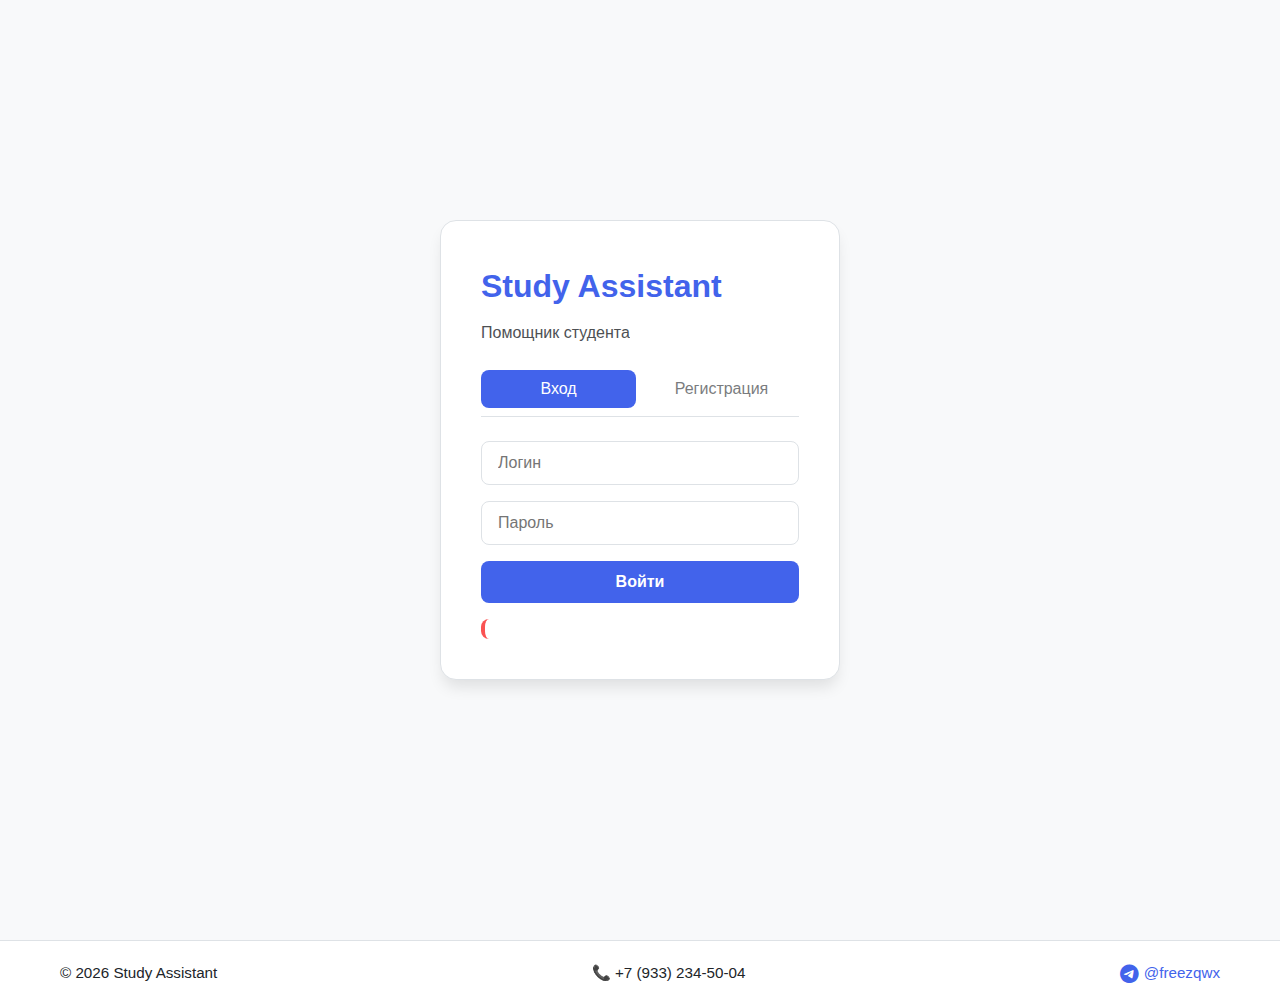
<file: search.html>
<!DOCTYPE html>
<html lang="ru">
<head>
    <meta charset="UTF-8">
    <meta name="viewport" content="width=device-width, initial-scale=1.0">
    <title>Поиск - Study Assistant</title>
    <link rel="stylesheet" href="css/style.css">
    <link rel="stylesheet" href="https://cdnjs.cloudflare.com/ajax/libs/font-awesome/6.0.0/css/all.min.css">
</head>
<body>
    <div class="dashboard">
        <div class="dashboard-header">
            <a href="dashboard.html" class="back-link"><i class="fas fa-arrow-left"></i> Назад</a>
            <h1>Поиск по теории</h1>
            <div class="user-info">
                <a href="profile.html" class="profile-link" style="display: flex; align-items: center; gap: 10px; text-decoration: none; color: inherit;">
                    <div style="width: 40px; height: 40px; border-radius: 50%; overflow: hidden; background: var(--primary); display: flex; align-items: center; justify-content: center;">
                        <img id="profile-avatar" src="" alt="Avatar" style="width: 100%; height: 100%; object-fit: cover; display: none;">
                        <i class="fas fa-user-circle" id="default-avatar" style="font-size: 40px; color: white;"></i>
                    </div>
                    <span id="username"></span>
                </a>
                <button id="logout-btn"><i class="fas fa-sign-out-alt"></i> Выйти</button>
            </div>
        </div>

        <div class="search-container">
            <div class="search-box">
                <input type="text" id="search-input" placeholder="Введите тему...">
                <button id="search-btn"><i class="fas fa-search"></i> Найти</button>
            </div>
            <div id="search-results" class="search-results"></div>
        </div>
    </div>

    <footer class="site-footer">
        <div class="footer-content">
            <span>© 2026 Study Assistant</span>
            <span>📞 +7 (933) 234-50-04</span>
            <a href="https://t.me/freezqwx" target="_blank" class="telegram-link">
                <i class="fab fa-telegram-plane"></i> @freezqwx
            </a>
        </div>
    </footer>

    <script src="js/apply-theme.js"></script>
    <script src="js/auth.js"></script>
    <script src="js/search.js"></script>
    <script>
        document.addEventListener('DOMContentLoaded', function() {
            // Загрузка данных профиля
            const currentUser = localStorage.getItem('currentUser');
            if (currentUser) {
                const profileData = JSON.parse(localStorage.getItem(`profile_${currentUser}`)) || {};
                const usernameSpan = document.getElementById('username');
                if (profileData.firstName || profileData.lastName) {
                    usernameSpan.textContent = `${profileData.firstName || ''} ${profileData.lastName || ''}`.trim();
                } else {
                    usernameSpan.textContent = currentUser;
                }

                const avatarImg = document.getElementById('profile-avatar');
                const defaultIcon = document.getElementById('default-avatar');
                if (profileData.avatar) {
                    avatarImg.src = profileData.avatar;
                    avatarImg.style.display = 'block';
                    defaultIcon.style.display = 'none';
                } else {
                    avatarImg.style.display = 'none';
                    defaultIcon.style.display = 'block';
                }
            }

            // Обработка выхода
            document.getElementById('logout-btn').addEventListener('click', () => {
                localStorage.removeItem('currentUser');
                window.location.href = 'index.html';
            });
        });
    </script>
</body>
</html>
</file>
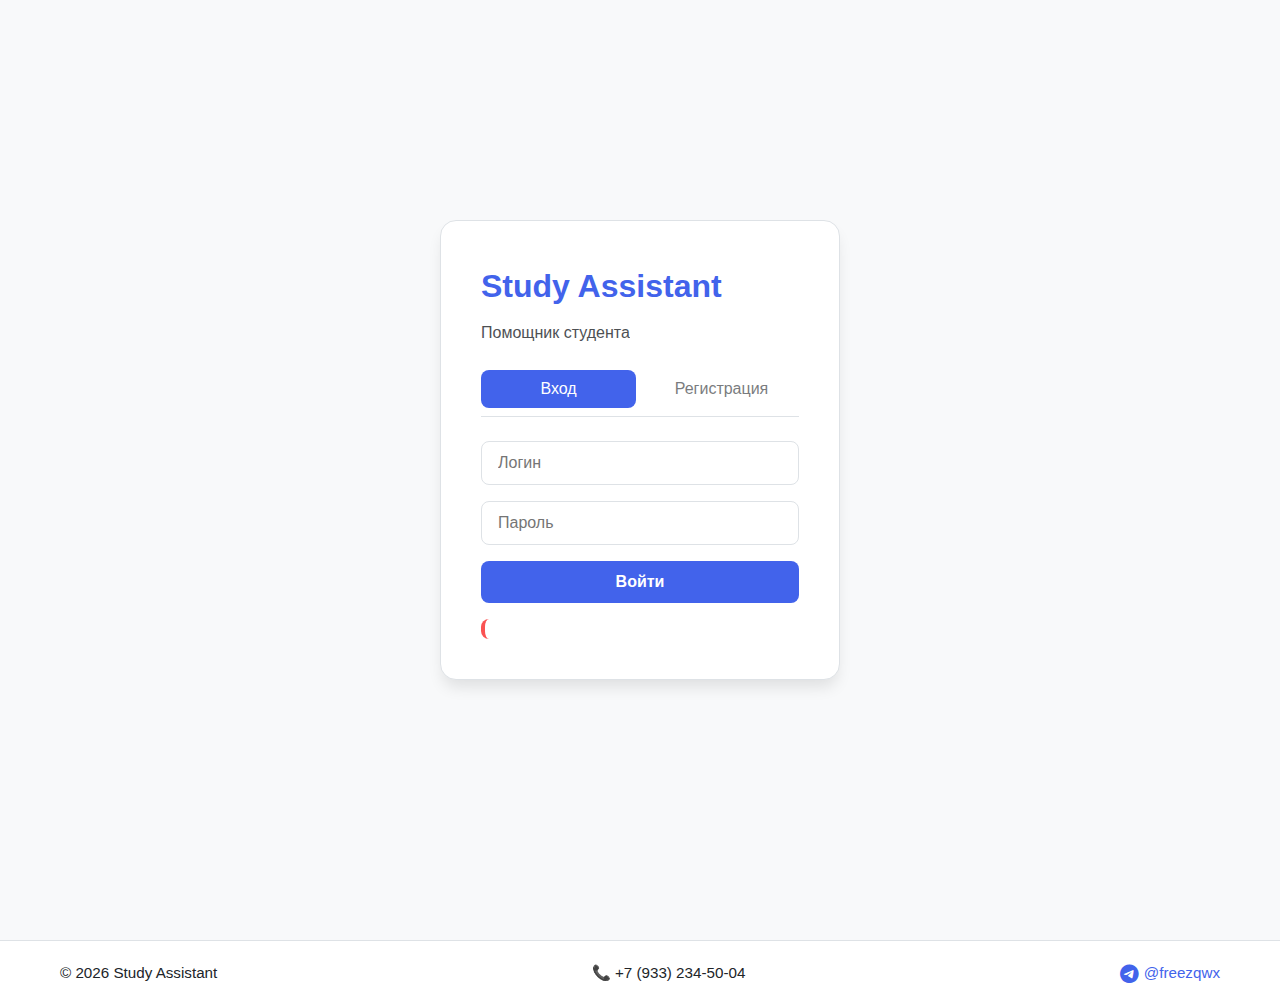
<file: wikipedia.html>
<!DOCTYPE html>
<html lang="ru">
<head>
    <meta charset="UTF-8">
    <meta name="viewport" content="width=device-width, initial-scale=1.0">
    <title>Поиск в Википедии - Study Assistant</title>
    <link rel="icon" href="data:image/svg+xml,<svg xmlns='http://www.w3.org/2000/svg' viewBox='0 0 100 100'><text y='.9em' font-size='90'>📚</text></svg>">
    <link rel="stylesheet" href="css/style.css">
    <link rel="stylesheet" href="https://cdnjs.cloudflare.com/ajax/libs/font-awesome/6.0.0/css/all.min.css">
</head>
<body>
    <div class="dashboard">
        <div class="dashboard-header">
            <a href="dashboard.html" class="back-link"><i class="fas fa-arrow-left"></i> Назад</a>
            <h1>Поиск в Википедии</h1>
            <div class="user-info">
                <a href="profile.html" class="profile-link" style="display: flex; align-items: center; gap: 10px; text-decoration: none; color: inherit;">
                    <div style="width: 40px; height: 40px; border-radius: 50%; overflow: hidden; background: var(--primary); display: flex; align-items: center; justify-content: center;">
                        <img id="profile-avatar" src="" alt="Avatar" style="width: 100%; height: 100%; object-fit: cover; display: none;">
                        <i class="fas fa-user-circle" id="default-avatar" style="font-size: 40px; color: white;"></i>
                    </div>
                    <span id="username"></span>
                </a>
                <button id="logout-btn"><i class="fas fa-sign-out-alt"></i> Выйти</button>
            </div>
        </div>

        <div class="search-container" style="max-width: 800px;">
            <div class="search-box">
                <input type="text" id="wiki-query" placeholder="Введите термин, например, 'Интеграл'">
                <button id="wiki-search-btn"><i class="fas fa-search"></i> Искать в Википедии</button>
            </div>
            <div id="wiki-results" class="search-results">
                <!-- Здесь будет результат -->
            </div>
        </div>
    </div>

    <footer class="site-footer">
        <div class="footer-content">
            <span>© 2026 Study Assistant</span>
            <span>📞 +7 (933) 234-50-04</span>
            <a href="https://t.me/freezqwx" target="_blank" class="telegram-link">
                <i class="fab fa-telegram-plane"></i> @freezqwx
            </a>
        </div>
    </footer>

    <script src="js/apply-theme.js"></script>
    <script src="js/auth.js"></script>
    <script>
        // Загрузка данных профиля в шапку (как на других страницах)
        document.addEventListener('DOMContentLoaded', function() {
            const currentUser = localStorage.getItem('currentUser');
            if (!currentUser) {
                window.location.href = 'index.html';
                return;
            }
            const profileData = JSON.parse(localStorage.getItem(`profile_${currentUser}`)) || {};
            const usernameSpan = document.getElementById('username');
            if (profileData.firstName || profileData.lastName) {
                usernameSpan.textContent = `${profileData.firstName || ''} ${profileData.lastName || ''}`.trim();
            } else {
                usernameSpan.textContent = currentUser;
            }

            const avatarImg = document.getElementById('profile-avatar');
            const defaultIcon = document.getElementById('default-avatar');
            if (profileData.avatar) {
                avatarImg.src = profileData.avatar;
                avatarImg.style.display = 'block';
                defaultIcon.style.display = 'none';
            } else {
                avatarImg.style.display = 'none';
                defaultIcon.style.display = 'block';
            }

            document.getElementById('logout-btn').addEventListener('click', () => {
                localStorage.removeItem('currentUser');
                window.location.href = 'index.html';
            });

            // Функционал поиска в Википедии
            const searchBtn = document.getElementById('wiki-search-btn');
            const queryInput = document.getElementById('wiki-query');
            const resultsDiv = document.getElementById('wiki-results');

            searchBtn.addEventListener('click', performSearch);
            queryInput.addEventListener('keypress', (e) => {
                if (e.key === 'Enter') performSearch();
            });

            async function performSearch() {
                const query = queryInput.value.trim();
                if (!query) return;

                resultsDiv.innerHTML = '<p>⏳ Поиск...</p>';

                try {
                    // Используем API Википедии для получения краткой информации
                    const url = `https://ru.wikipedia.org/api/rest_v1/page/summary/${encodeURIComponent(query)}`;
                    const response = await fetch(url);

                    if (!response.ok) {
                        if (response.status === 404) {
                            resultsDiv.innerHTML = '<p class="error-message">❌ Статья не найдена. Попробуйте изменить запрос.</p>';
                        } else {
                            resultsDiv.innerHTML = `<p class="error-message">❌ Ошибка при запросе: ${response.status}</p>`;
                        }
                        return;
                    }

                    const data = await response.json();

                    // Формируем вывод
                    let html = `
                        <div class="result-card">
                            <h4>${data.title || 'Без названия'}</h4>
                            <p>${data.extract || 'Нет описания'}</p>
                    `;

                    if (data.content_urls?.desktop?.page) {
                        html += `<p><a href="${data.content_urls.desktop.page}" target="_blank" rel="noopener noreferrer" style="color: var(--primary);">Читать полную статью на Википедии →</a></p>`;
                    }

                    html += '</div>';
                    resultsDiv.innerHTML = html;

                } catch (error) {
                    console.error(error);
                    resultsDiv.innerHTML = '<p class="error-message">❌ Произошла ошибка при подключении к Википедии.</p>';
                }
            }
        });
    </script>
</body>
</html>
</file>
<file: css/style.css>
:root {
    /* Светлая тема (по умолчанию) */
    --bg-color: #f8f9fa;
    --text-color: #212529;
    --card-bg: #ffffff;
    --border-color: #dee2e6;
    --primary: #4263eb;
    --primary-hover: #3b5bdb;
    --header-bg: #ffffff;
    --shadow: 0 10px 15px -3px rgba(0,0,0,0.1);
    --input-bg: #ffffff;
    --code-bg: #e9ecef;
    --success: #40c057;
    --danger: #fa5252;
    /* Новые переменные */
    --scrollbar-thumb: #adb5bd;
    --scrollbar-track: #dee2e6;
    --gradient-start: #4263eb;
    --gradient-end: #ae3ec9;
    --tooltip-bg: #333;
    --tooltip-text: #fff;
}

.dark-theme {
    --bg-color: #1a1a1a;
    --text-color: #f8f9fa;
    --card-bg: #2d2d2d;
    --border-color: #404040;
    --primary: #5c7cfa;
    --primary-hover: #4c6ef5;
    --header-bg: #2d2d2d;
    --shadow: 0 10px 15px -3px rgba(0,0,0,0.3);
    --input-bg: #404040;
    --code-bg: #404040;
    --success: #51cf66;
    --danger: #ff6b6b;
    /* Новые переменные */
    --scrollbar-thumb: #5a5a5a;
    --scrollbar-track: #2d2d2d;
    --gradient-start: #5c7cfa;
    --gradient-end: #b197fc;
    --tooltip-bg: #555;
    --tooltip-text: #fff;
}

/* Новые темы */
.forest-theme {
    --bg-color: #e9f5e9;
    --text-color: #1e3a2e;
    --card-bg: #ffffff;
    --border-color: #a3c9a3;
    --primary: #2e7d32;
    --primary-hover: #1b5e20;
    --header-bg: #ffffff;
    --shadow: 0 10px 15px -3px rgba(0,60,0,0.1);
    --input-bg: #ffffff;
    --code-bg: #d8f0d8;
    --success: #2e7d32;
    --danger: #c62828;
    --scrollbar-thumb: #66bb6a;
    --scrollbar-track: #c8e6c9;
    --gradient-start: #2e7d32;
    --gradient-end: #66bb6a;
    --tooltip-bg: #2e7d32;
    --tooltip-text: #fff;
}

.ocean-theme {
    --bg-color: #e1f5fe;
    --text-color: #01579b;
    --card-bg: #ffffff;
    --border-color: #81d4fa;
    --primary: #0288d1;
    --primary-hover: #0277bd;
    --header-bg: #ffffff;
    --shadow: 0 10px 15px -3px rgba(0,100,150,0.1);
    --input-bg: #ffffff;
    --code-bg: #b3e5fc;
    --success: #2e7d32;
    --danger: #c62828;
    --scrollbar-thumb: #4fc3f7;
    --scrollbar-track: #b3e5fc;
    --gradient-start: #0288d1;
    --gradient-end: #4fc3f7;
    --tooltip-bg: #0288d1;
    --tooltip-text: #fff;
}

.sunset-theme {
    --bg-color: #fff3e0;
    --text-color: #bf360c;
    --card-bg: #ffffff;
    --border-color: #ffb74d;
    --primary: #f57c00;
    --primary-hover: #ef6c00;
    --header-bg: #ffffff;
    --shadow: 0 10px 15px -3px rgba(255,100,0,0.1);
    --input-bg: #ffffff;
    --code-bg: #ffe0b2;
    --success: #2e7d32;
    --danger: #c62828;
    --scrollbar-thumb: #ff9800;
    --scrollbar-track: #ffe0b2;
    --gradient-start: #f57c00;
    --gradient-end: #ffb74d;
    --tooltip-bg: #f57c00;
    --tooltip-text: #fff;
}

* {
    margin: 0;
    padding: 0;
    box-sizing: border-box;
}

body {
    font-family: -apple-system, BlinkMacSystemFont, 'Segoe UI', Roboto, Oxygen, Ubuntu, Cantarell, sans-serif;
    background-color: var(--bg-color);
    color: var(--text-color);
    line-height: 1.6;
    transition: background-color 0.3s, color 0.3s;
    min-height: 100vh;
}

/* Кастомный скроллбар */
::-webkit-scrollbar {
    width: 10px;
    height: 10px;
}
::-webkit-scrollbar-track {
    background: var(--scrollbar-track);
}
::-webkit-scrollbar-thumb {
    background: var(--scrollbar-thumb);
    border-radius: 5px;
}
::-webkit-scrollbar-thumb:hover {
    background: var(--primary);
}

/* Анимации */
@keyframes fadeInUp {
    from { opacity: 0; transform: translateY(20px); }
    to { opacity: 1; transform: translateY(0); }
}

.section-card, .result-card, .topic-section {
    animation: fadeInUp 0.5s ease forwards;
    opacity: 0;
}
.section-card:nth-child(1) { animation-delay: 0.1s; }
.section-card:nth-child(2) { animation-delay: 0.2s; }
.section-card:nth-child(3) { animation-delay: 0.3s; }
.section-card:nth-child(4) { animation-delay: 0.4s; }
.section-card:nth-child(5) { animation-delay: 0.5s; }
.section-card:nth-child(6) { animation-delay: 0.6s; }
.section-card:nth-child(7) { animation-delay: 0.7s; }

/* Микроинтеракции */
.section-card {
    transition: transform 0.2s, box-shadow 0.2s, border-color 0.2s;
}
.section-card:hover {
    transform: translateY(-4px) scale(1.02);
    box-shadow: var(--shadow);
    border-color: var(--primary);
}

/* Ripple-эффект на кнопках */
.btn-ripple {
    position: relative;
    overflow: hidden;
}
.btn-ripple::after {
    content: '';
    position: absolute;
    top: 50%;
    left: 50%;
    width: 5px;
    height: 5px;
    background: rgba(255,255,255,0.5);
    opacity: 0;
    border-radius: 100%;
    transform: scale(1) translate(-50%);
    transform-origin: 50% 50%;
}
.btn-ripple:focus:not(:active)::after {
    animation: ripple 0.6s ease-out;
}
@keyframes ripple {
    0% { transform: scale(0); opacity: 0.5; }
    20% { transform: scale(25); opacity: 0.3; }
    100% { opacity: 0; transform: scale(40); }
}

/* Избранное */
.favorite-btn {
    background: none;
    border: none;
    font-size: 1.2rem;
    cursor: pointer;
    color: var(--text-color);
    opacity: 0.6;
    transition: 0.2s;
}
.favorite-btn.active {
    color: gold;
    opacity: 1;
}
.favorite-btn:hover {
    transform: scale(1.1);
}

/* Модальное окно калькулятора */
.calculator-modal {
    display: none;
    position: fixed;
    top: 0;
    left: 0;
    width: 100%;
    height: 100%;
    background: rgba(0,0,0,0.5);
    z-index: 2000;
    justify-content: center;
    align-items: center;
}
.calculator-modal.active {
    display: flex;
}
.calculator-content {
    background: var(--card-bg);
    border-radius: 16px;
    padding: 24px;
    max-width: 400px;
    width: 90%;
    box-shadow: 0 20px 25px -5px rgba(0,0,0,0.5);
}
.calculator-header {
    display: flex;
    justify-content: space-between;
    align-items: center;
    margin-bottom: 16px;
}
.close-calculator {
    background: none;
    border: none;
    font-size: 1.5rem;
    cursor: pointer;
    color: var(--text-color);
}
.calculator-body input, .calculator-body button {
    width: 100%;
    margin: 5px 0;
}

/* Python редактор */
.python-editor {
    width: 100%;
    font-family: monospace;
    background: var(--code-bg);
    color: var(--text-color);
    border: 1px solid var(--border-color);
    border-radius: 8px;
    padding: 10px;
}
.python-output {
    background: var(--code-bg);
    padding: 10px;
    border-radius: 8px;
    white-space: pre-wrap;
}

/* Старые стили (сохранены полностью) */
.theme-toggle {
    position: fixed;
    top: 20px;
    right: 20px;
    z-index: 1000;
}

#theme-switch {
    background: var(--card-bg);
    border: 1px solid var(--border-color);
    border-radius: 50%;
    width: 40px;
    height: 40px;
    cursor: pointer;
    color: var(--text-color);
    font-size: 1.2rem;
    display: flex;
    align-items: center;
    justify-content: center;
    transition: 0.2s;
}

#theme-switch:hover {
    transform: scale(1.1);
}

.auth-container {
    display: flex;
    justify-content: center;
    align-items: center;
    min-height: 100vh;
    padding: 20px;
}

.auth-card {
    background: var(--card-bg);
    border-radius: 16px;
    box-shadow: var(--shadow);
    padding: 40px;
    width: 100%;
    max-width: 400px;
    border: 1px solid var(--border-color);
}

.auth-card h1 {
    font-size: 2rem;
    margin-bottom: 8px;
    color: var(--primary);
}

.auth-card p {
    color: var(--text-color);
    opacity: 0.8;
    margin-bottom: 24px;
}

.auth-tabs {
    display: flex;
    gap: 8px;
    margin-bottom: 24px;
    border-bottom: 1px solid var(--border-color);
    padding-bottom: 8px;
}

.tab-btn {
    flex: 1;
    background: none;
    border: none;
    padding: 10px;
    font-size: 1rem;
    cursor: pointer;
    color: var(--text-color);
    opacity: 0.6;
    transition: 0.2s;
    border-radius: 8px;
}

.tab-btn.active {
    opacity: 1;
    background: var(--primary);
    color: white;
}

.auth-form {
    display: none;
    flex-direction: column;
    gap: 16px;
}

.auth-form.active {
    display: flex;
}

.auth-form input {
    padding: 12px 16px;
    border: 1px solid var(--border-color);
    border-radius: 8px;
    background: var(--input-bg);
    color: var(--text-color);
    font-size: 1rem;
    transition: 0.2s;
}

.auth-form input:focus {
    outline: none;
    border-color: var(--primary);
    box-shadow: 0 0 0 3px rgba(66, 99, 235, 0.2);
}

.auth-form button {
    padding: 12px;
    background: var(--primary);
    color: white;
    border: none;
    border-radius: 8px;
    font-size: 1rem;
    font-weight: 600;
    cursor: pointer;
    transition: 0.2s;
}

.auth-form button:hover {
    background: var(--primary-hover);
}

.error-message {
    color: var(--danger);
    font-size: 0.9rem;
    min-height: 20px;
}

.dashboard {
    max-width: 1200px;
    margin: 0 auto;
    padding: 40px 20px;
}

.dashboard-header {
    display: flex;
    justify-content: space-between;
    align-items: center;
    margin-bottom: 40px;
    flex-wrap: wrap;
    gap: 20px;
}

.dashboard-header h1 {
    font-size: 2.5rem;
    background: linear-gradient(135deg, var(--gradient-start), var(--gradient-end));
    -webkit-background-clip: text;
    -webkit-text-fill-color: transparent;
}

.back-link {
    color: var(--text-color);
    text-decoration: none;
    display: flex;
    align-items: center;
    gap: 8px;
    font-size: 1.1rem;
    transition: 0.2s;
}

.back-link:hover {
    color: var(--primary);
}

.user-info {
    display: flex;
    align-items: center;
    gap: 20px;
}

#logout-btn {
    padding: 8px 16px;
    background: none;
    border: 1px solid var(--border-color);
    border-radius: 8px;
    color: var(--text-color);
    cursor: pointer;
    transition: 0.2s;
}

#logout-btn:hover {
    background: var(--border-color);
}

.sections-grid {
    display: grid;
    grid-template-columns: repeat(auto-fit, minmax(250px, 1fr));
    gap: 24px;
    margin-bottom: 40px;
}

.section-card {
    background: var(--card-bg);
    border: 1px solid var(--border-color);
    border-radius: 16px;
    padding: 24px;
    transition: 0.2s;
    cursor: pointer;
    text-decoration: none;
    color: inherit;
    display: block;
}

.section-card:hover {
    transform: translateY(-4px) scale(1.02);
    box-shadow: var(--shadow);
    border-color: var(--primary);
}

.section-icon {
    font-size: 2.5rem;
    color: var(--primary);
    margin-bottom: 16px;
}

.section-card h3 {
    margin-bottom: 8px;
}

.section-card p {
    opacity: 0.7;
    font-size: 0.9rem;
}

.search-container {
    max-width: 800px;
    margin: 40px auto;
    padding: 0 20px;
}

.search-box {
    display: flex;
    gap: 12px;
    margin-bottom: 40px;
}

.search-box input {
    flex: 1;
    padding: 16px 20px;
    border: 1px solid var(--border-color);
    border-radius: 12px;
    background: var(--input-bg);
    color: var(--text-color);
    font-size: 1.1rem;
}

.search-box button {
    padding: 16px 32px;
    background: var(--primary);
    color: white;
    border: none;
    border-radius: 12px;
    cursor: pointer;
    font-size: 1.1rem;
    transition: 0.2s;
}

.search-box button:hover {
    background: var(--primary-hover);
}

.search-results {
    display: flex;
    flex-direction: column;
    gap: 16px;
}

.result-card {
    background: var(--card-bg);
    border: 1px solid var(--border-color);
    border-radius: 12px;
    padding: 20px;
}

.result-card h4 {
    margin-bottom: 8px;
    color: var(--primary);
}

.result-card p {
    opacity: 0.9;
    margin-bottom: 12px;
}

.result-meta {
    font-size: 0.9rem;
    opacity: 0.6;
}

.topic-container {
    max-width: 1000px;
    margin: 40px auto;
    padding: 0 20px;
}

.topic-section {
    background: var(--card-bg);
    border: 1px solid var(--border-color);
    border-radius: 16px;
    padding: 24px;
    margin-bottom: 24px;
}

.topic-section h3 {
    margin-bottom: 16px;
    display: flex;
    align-items: center;
    gap: 8px;
}

#practice-area {
    display: flex;
    flex-direction: column;
    gap: 16px;
}

#practice-area input[type="text"] {
    padding: 12px;
    border: 1px solid var(--border-color);
    border-radius: 8px;
    background: var(--input-bg);
    color: var(--text-color);
}

.practice-buttons {
    display: flex;
    gap: 12px;
    flex-wrap: wrap;
}

.practice-buttons button {
    padding: 10px 20px;
    background: var(--primary);
    color: white;
    border: none;
    border-radius: 8px;
    cursor: pointer;
    transition: 0.2s;
}

.practice-buttons button:hover {
    background: var(--primary-hover);
}

.practice-buttons button:last-child {
    background: var(--card-bg);
    border: 1px solid var(--border-color);
    color: var(--text-color);
}

.practice-buttons button:last-child:hover {
    background: var(--border-color);
}

#task-result {
    font-weight: 600;
    margin-top: 8px;
}

.calculator {
    display: flex;
    flex-direction: column;
    gap: 16px;
    margin-top: 16px;
}

.calculator-input {
    display: flex;
    flex-wrap: wrap;
    gap: 12px;
    align-items: center;
}

.calculator-input input, .calculator-input select {
    flex: 1;
    min-width: 200px;
    padding: 10px;
    border: 1px solid var(--border-color);
    border-radius: 8px;
    background: var(--input-bg);
    color: var(--text-color);
}

.calculator-input button {
    padding: 10px 20px;
    background: var(--primary);
    color: white;
    border: none;
    border-radius: 8px;
    cursor: pointer;
    transition: 0.2s;
}

.calculator-input button:hover {
    background: var(--primary-hover);
}

.calculator-result {
    background: var(--code-bg);
    padding: 16px;
    border-radius: 8px;
    font-weight: 500;
}

.ocr-container {
    max-width: 800px;
    margin: 40px auto;
    padding: 20px;
}

.upload-area {
    border: 2px dashed var(--border-color);
    border-radius: 16px;
    padding: 40px;
    text-align: center;
    margin-bottom: 24px;
    cursor: pointer;
    transition: 0.2s;
}

.upload-area:hover {
    border-color: var(--primary);
    background: rgba(66, 99, 235, 0.05);
}

.upload-area i {
    font-size: 3rem;
    color: var(--primary);
    margin-bottom: 16px;
}

#image-preview {
    max-width: 100%;
    max-height: 300px;
    margin-top: 20px;
    border-radius: 8px;
}

#ocr-status {
    margin: 16px 0;
    font-style: italic;
}

#ocr-text {
    background: var(--input-bg);
    border: 1px solid var(--border-color);
    border-radius: 8px;
    padding: 16px;
    min-height: 100px;
    margin-bottom: 16px;
    white-space: pre-wrap;
}

.ocr-actions {
    display: flex;
    gap: 12px;
    justify-content: center;
}

@media (max-width: 768px) {
    .dashboard-header {
        flex-direction: column;
        align-items: flex-start;
    }
    
    .search-box {
        flex-direction: column;
    }
    
    .calculator-input {
        flex-direction: column;
        align-items: stretch;
    }
}

/* Галерея */
.gallery {
    display: grid;
    grid-template-columns: repeat(auto-fill, minmax(200px, 1fr));
    gap: 20px;
    margin-top: 30px;
}

.gallery-item {
    background: var(--card-bg);
    border: 1px solid var(--border-color);
    border-radius: 8px;
    overflow: hidden;
    cursor: pointer;
    transition: transform 0.2s, box-shadow 0.2s;
    position: relative;
}

.gallery-item:hover {
    transform: scale(1.02);
    box-shadow: var(--shadow);
}

.gallery-item img {
    width: 100%;
    height: 150px;
    object-fit: cover;
    display: block;
}

.gallery-item .caption {
    padding: 8px;
    font-size: 0.9rem;
    background: var(--card-bg);
    color: var(--text-color);
    border-top: 1px solid var(--border-color);
    white-space: nowrap;
    overflow: hidden;
    text-overflow: ellipsis;
}

.gallery-item .delete-btn {
    position: absolute;
    top: 5px;
    right: 5px;
    background: rgba(250, 82, 82, 0.8);
    color: white;
    border: none;
    border-radius: 50%;
    width: 30px;
    height: 30px;
    display: flex;
    align-items: center;
    justify-content: center;
    cursor: pointer;
    opacity: 0;
    transition: opacity 0.2s;
    z-index: 10;
}

.gallery-item:hover .delete-btn {
    opacity: 1;
}

.gallery-item .delete-btn:hover {
    background: var(--danger);
}

/* Модальное окно */
.modal {
    display: none;
    position: fixed;
    z-index: 1000;
    padding-top: 50px;
    left: 0;
    top: 0;
    width: 100%;
    height: 100%;
    overflow: auto;
    background-color: rgba(0,0,0,0.9);
}

.modal-content {
    margin: auto;
    display: block;
    max-width: 90%;
    max-height: 80%;
}

#modal-caption {
    margin: auto;
    display: block;
    width: 80%;
    max-width: 700px;
    text-align: center;
    color: #ccc;
    padding: 10px 0;
}

.modal .close {
    position: absolute;
    top: 15px;
    right: 35px;
    color: #f1f1f1;
    font-size: 40px;
    font-weight: bold;
    cursor: pointer;
    transition: 0.3s;
}

.modal .close:hover {
    color: #bbb;
}

/* Иконка калькулятора */
.calculator-icon-section {
    text-align: center;
    cursor: pointer;
}
.calculator-icon {
    display: inline-block;
    padding: 20px;
    border-radius: 16px;
    background: var(--card-bg);
    border: 1px solid var(--border-color);
    transition: 0.2s;
}
.calculator-icon:hover {
    transform: scale(1.05);
    border-color: var(--primary);
    box-shadow: var(--shadow);
}
.calculator-icon i {
    color: var(--primary);
    margin-bottom: 10px;
}

/* Калькулятор внутри модалки */
.calculator-display {
    margin-bottom: 15px;
}
.calculator-display input {
    width: 100%;
    padding: 15px;
    font-size: 1.5rem;
    text-align: right;
    background: var(--code-bg);
    border: 1px solid var(--border-color);
    border-radius: 8px;
    color: var(--text-color);
}
.calculator-buttons {
    display: grid;
    grid-template-columns: repeat(4, 1fr);
    gap: 8px;
}
.calc-btn {
    padding: 15px;
    font-size: 1.2rem;
    border: 1px solid var(--border-color);
    border-radius: 8px;
    background: var(--card-bg);
    color: var(--text-color);
    cursor: pointer;
    transition: 0.2s;
}
.calc-btn:hover {
    background: var(--primary);
    color: white;
}
.calc-btn.operator {
    background: var(--primary);
    color: white;
}
.calc-btn.operator:hover {
    background: var(--primary-hover);
}
.calc-btn.equals {
    background: var(--success);
    color: white;
}
.calc-btn.clear {
    background: var(--danger);
    color: white;
}
.calc-btn.zero {
    grid-column: span 2;
}

/* Иконка компилятора */
.compiler-icon-section {
    text-align: center;
    cursor: pointer;
}
.compiler-icon {
    display: inline-block;
    padding: 20px;
    border-radius: 16px;
    background: var(--card-bg);
    border: 1px solid var(--border-color);
    transition: 0.2s;
}
.compiler-icon:hover {
    transform: scale(1.05);
    border-color: var(--primary);
    box-shadow: var(--shadow);
}
.compiler-icon i {
    color: var(--primary);
    margin-bottom: 10px;
}

/* Модальное окно компилятора */
.compiler-modal {
    display: none;
    position: fixed;
    top: 0;
    left: 0;
    width: 100%;
    height: 100%;
    background: rgba(0,0,0,0.5);
    z-index: 2000;
    justify-content: center;
    align-items: center;
}
.compiler-modal.active {
    display: flex;
}
.compiler-content {
    background: var(--card-bg);
    border-radius: 16px;
    padding: 24px;
    max-width: 800px;
    width: 90%;
    max-height: 90vh;
    overflow-y: auto;
    box-shadow: 0 20px 25px -5px rgba(0,0,0,0.5);
}
.compiler-header {
    display: flex;
    justify-content: space-between;
    align-items: center;
    margin-bottom: 16px;
}
.close-compiler {
    background: none;
    border: none;
    font-size: 1.5rem;
    cursor: pointer;
    color: var(--text-color);
}
.compiler-body {
    display: flex;
    flex-direction: column;
    gap: 16px;
}
.compiler-editor textarea {
    width: 100%;
    min-height: 200px;
    font-family: 'Courier New', monospace;
    font-size: 14px;
    line-height: 1.5;
    padding: 12px;
    background: var(--code-bg);
    color: var(--text-color);
    border: 1px solid var(--border-color);
    border-radius: 8px;
    resize: vertical;
}
.compiler-controls {
    display: flex;
    align-items: center;
    gap: 12px;
}
#run-python {
    padding: 10px 20px;
    background: var(--primary);
    color: white;
    border: none;
    border-radius: 8px;
    cursor: pointer;
    font-size: 1rem;
}
#run-python:hover {
    background: var(--primary-hover);
}
#run-python:disabled {
    opacity: 0.5;
    cursor: not-allowed;
}
.compiler-status {
    font-size: 0.9rem;
    color: var(--text-color);
    opacity: 0.8;
}
.compiler-output {
    background: var(--code-bg);
    border: 1px solid var(--border-color);
    border-radius: 8px;
    padding: 12px;
    min-height: 100px;
    max-height: 300px;
    overflow-y: auto;
}
.python-output {
    margin: 0;
    white-space: pre-wrap;
    font-family: 'Courier New', monospace;
    font-size: 14px;
}

/* Футер */
.site-footer {
    background: var(--card-bg);
    border-top: 1px solid var(--border-color);
    padding: 20px 0;
    margin-top: 40px;
    width: 100%;
}
.footer-content {
    max-width: 1200px;
    margin: 0 auto;
    padding: 0 20px;
    display: flex;
    justify-content: space-between;
    align-items: center;
    flex-wrap: wrap;
    gap: 15px;
    color: var(--text-color);
    font-size: 0.95rem;
}
.telegram-link {
    display: inline-flex;
    align-items: center;
    gap: 5px;
    color: var(--primary);
    text-decoration: none;
    transition: 0.2s;
}
.telegram-link:hover {
    color: var(--primary-hover);
    transform: translateY(-2px);
}
.telegram-link i {
    font-size: 1.2rem;
}
@media (max-width: 600px) {
    .footer-content {
        flex-direction: column;
        text-align: center;
    }
}

/* --- Профиль: современный дизайн --- */
.profile-card {
    max-width: 700px;
    margin: 40px auto;
    background: var(--card-bg);
    border-radius: 24px;
    padding: 40px;
    box-shadow: var(--shadow);
    border: 1px solid var(--border-color);
    transition: all 0.3s;
}

/* Аватар */
.avatar-wrapper {
    display: flex;
    justify-content: center;
    margin-bottom: 30px;
}
.avatar-container {
    position: relative;
    width: 150px;
    height: 150px;
    border-radius: 50%;
    overflow: hidden;
    cursor: pointer;
    border: 3px solid var(--primary);
    box-shadow: 0 4px 10px rgba(0,0,0,0.2);
}
.profile-avatar {
    width: 100%;
    height: 100%;
    object-fit: cover;
    transition: transform 0.3s;
}
.avatar-overlay {
    position: absolute;
    top: 0;
    left: 0;
    width: 100%;
    height: 100%;
    background: rgba(0,0,0,0.5);
    display: flex;
    flex-direction: column;
    align-items: center;
    justify-content: center;
    color: white;
    opacity: 0;
    transition: opacity 0.3s;
    font-size: 14px;
    gap: 5px;
}
.avatar-container:hover .profile-avatar {
    transform: scale(1.1);
}
.avatar-container:hover .avatar-overlay {
    opacity: 1;
}
.avatar-overlay i {
    font-size: 30px;
}

/* Форма профиля */
.profile-form {
    display: flex;
    flex-direction: column;
    gap: 20px;
}
.form-row {
    display: grid;
    grid-template-columns: 1fr 1fr;
    gap: 20px;
}
.input-group {
    display: flex;
    flex-direction: column;
    gap: 6px;
}
.input-group label {
    font-weight: 500;
    color: var(--text-color);
    display: flex;
    align-items: center;
    gap: 8px;
}
.input-group label i {
    color: var(--primary);
    width: 20px;
}
.profile-input {
    width: 100%;
    padding: 12px 16px;
    border-radius: 12px;
    border: 1px solid var(--border-color);
    background: var(--input-bg);
    color: var(--text-color);
    font-size: 1rem;
    transition: border-color 0.2s, box-shadow 0.2s;
}
.profile-input:focus {
    outline: none;
    border-color: var(--primary);
    box-shadow: 0 0 0 3px rgba(66, 99, 235, 0.2);
}
textarea.profile-input {
    resize: vertical;
    min-height: 100px;
}

/* Карточка настроек */
.settings-card {
    background: var(--bg-color);
    border-radius: 16px;
    padding: 20px;
    margin-top: 10px;
    border: 1px solid var(--border-color);
}
.settings-card h3 {
    margin-bottom: 15px;
    display: flex;
    align-items: center;
    gap: 8px;
    color: var(--primary);
}
.theme-selector-wrapper {
    display: flex;
    flex-direction: column;
    gap: 8px;
}
.theme-selector-wrapper label {
    font-weight: 500;
}
.theme-select-profile {
    padding: 10px 12px;
    border-radius: 10px;
    border: 1px solid var(--border-color);
    background: var(--input-bg);
    color: var(--text-color);
    cursor: pointer;
    font-size: 1rem;
}

/* Кнопки */
.profile-actions {
    display: flex;
    gap: 15px;
    justify-content: flex-end;
    margin-top: 20px;
}
.btn-primary, .btn-secondary {
    padding: 12px 28px;
    border: none;
    border-radius: 30px;
    font-size: 1rem;
    font-weight: 600;
    cursor: pointer;
    transition: all 0.2s;
    display: inline-flex;
    align-items: center;
    gap: 8px;
}
.btn-primary {
    background: var(--primary);
    color: white;
    box-shadow: 0 4px 6px rgba(66, 99, 235, 0.3);
}
.btn-primary:hover {
    background: var(--primary-hover);
    transform: translateY(-2px);
    box-shadow: 0 6px 10px rgba(66, 99, 235, 0.4);
}
.btn-secondary {
    background: transparent;
    color: var(--text-color);
    border: 1px solid var(--border-color);
}
.btn-secondary:hover {
    background: var(--border-color);
    transform: translateY(-2px);
}

/* Адаптивность */
@media (max-width: 600px) {
    .profile-card {
        padding: 20px;
    }
    .form-row {
        grid-template-columns: 1fr;
        gap: 15px;
    }
    .profile-actions {
        flex-direction: column;
    }
    .btn-primary, .btn-secondary {
        width: 100%;
        justify-content: center;
    }
}

/* Обратная связь */
.feedback-card {
    max-width: 600px;
    margin: 40px auto;
    background: var(--card-bg);
    border-radius: 24px;
    padding: 40px;
    box-shadow: var(--shadow);
    border: 1px solid var(--border-color);
}
.feedback-card h2 {
    text-align: center;
    margin-bottom: 30px;
    color: var(--primary);
    font-size: 1.8rem;
}
.feedback-card .form-group {
    margin-bottom: 20px;
}
.feedback-card label {
    display: flex;
    align-items: center;
    gap: 8px;
    font-weight: 500;
    margin-bottom: 8px;
}
.feedback-card label i {
    color: var(--primary);
    width: 20px;
}
.feedback-input {
    width: 100%;
    padding: 12px 16px;
    border-radius: 12px;
    border: 1px solid var(--border-color);
    background: var(--input-bg);
    color: var(--text-color);
    font-size: 1rem;
    transition: border-color 0.2s, box-shadow 0.2s;
}
.feedback-input:focus {
    outline: none;
    border-color: var(--primary);
    box-shadow: 0 0 0 3px rgba(66, 99, 235, 0.2);
}
textarea.feedback-input {
    resize: vertical;
    min-height: 120px;
}
.feedback-card button[type="submit"] {
    width: 100%;
    padding: 14px;
    font-size: 1.1rem;
    justify-content: center;
}

/* Уведомления */
.notification {
    position: fixed;
    bottom: 20px;
    right: 20px;
    background: var(--card-bg);
    color: var(--text-color);
    padding: 15px 25px;
    border-radius: 12px;
    box-shadow: 0 5px 15px rgba(0,0,0,0.3);
    border-left: 4px solid var(--primary);
    transform: translateX(400px);
    transition: transform 0.3s;
    z-index: 9999;
    max-width: 350px;
}
.notification.success {
    border-left-color: var(--success);
}
.notification.error {
    border-left-color: var(--danger);
}
.notification.show {
    transform: translateX(0);
}

/* Ссылка на обратную связь в футере (если ещё нет) */
.feedback-link {
    color: var(--primary);
    text-decoration: none;
    transition: 0.2s;
}
.feedback-link:hover {
    color: var(--primary-hover);
    text-decoration: underline;
}

/* Виджет обратной связи (компактная иконка) */
.feedback-widget {
    position: fixed;
    bottom: 30px;
    right: 30px;
    z-index: 1000;
}

.feedback-toggle {
    width: auto;
    height: auto;
    padding: 0;
    background: transparent !important;  /* Убираем фон */
    border: none;
    color: var(--primary);
    cursor: pointer;
    transition: transform 0.2s;
    display: flex;
    align-items: center;
    justify-content: center;
    font-size: 0; /* чтобы не было лишнего отступа, размер зададим иконке */
}

.feedback-toggle i {
    font-size: 32px; /* Размер иконки, можно изменить */
    filter: drop-shadow(0 2px 4px rgba(0,0,0,0.2));
}

.feedback-toggle:hover {
    transform: scale(1.1);
    background: transparent !important;
    box-shadow: none;
}

.feedback-toggle:hover i {
    filter: drop-shadow(0 4px 8px rgba(0,0,0,0.3));
}

.feedback-form {
    position: absolute;
    bottom: 70px;
    right: 0;
    width: 320px;
    background: var(--card-bg);
    border-radius: 16px;
    box-shadow: 0 10px 25px rgba(0,0,0,0.2);
    border: 1px solid var(--border-color);
    display: none;
    overflow: hidden;
    animation: slideIn 0.3s ease;
}
.feedback-form.active {
    display: block;
}
@keyframes slideIn {
    from { opacity: 0; transform: translateY(10px); }
    to { opacity: 1; transform: translateY(0); }
}

.feedback-form-header {
    padding: 15px 20px;
    background: var(--primary);
    color: white;
    display: flex;
    justify-content: space-between;
    align-items: center;
}
.feedback-form-header h3 {
    margin: 0;
    font-size: 1.2rem;
}
.feedback-close {
    background: none;
    border: none;
    color: white;
    font-size: 28px;
    cursor: pointer;
    line-height: 1;
    padding: 0;
    opacity: 0.8;
}
.feedback-close:hover {
    opacity: 1;
}

.feedback-form form {
    padding: 20px;
}
.feedback-form .form-group {
    margin-bottom: 15px;
}
.feedback-form label {
    display: flex;
    align-items: center;
    gap: 5px;
    margin-bottom: 5px;
    font-weight: 500;
}
.feedback-form label i {
    color: var(--primary);
}
.feedback-input {
    width: 100%;
    padding: 10px 12px;
    border-radius: 8px;
    border: 1px solid var(--border-color);
    background: var(--input-bg);
    color: var(--text-color);
}
.feedback-input:focus {
    outline: none;
    border-color: var(--primary);
    box-shadow: 0 0 0 3px rgba(66, 99, 235, 0.2);
}
.feedback-form button[type="submit"] {
    width: 100%;
    padding: 12px;
    font-size: 1rem;
}

/* Сворачиваемые темы */
.theory-item {
    border-bottom: 1px solid var(--border-color);
    margin-bottom: 10px;
}
.theory-header {
    display: flex;
    justify-content: space-between;
    align-items: center;
    padding: 15px 10px;
    cursor: pointer;
    background: var(--card-bg);
    transition: background 0.2s;
}
.theory-header:hover {
    background: var(--code-bg);
}
.theory-header h4 {
    margin: 0;
    font-size: 1.1rem;
}
.theory-content {
    padding: 15px 10px;
    background: var(--code-bg);
    border-radius: 8px;
    margin-top: 5px;
    animation: fadeIn 0.3s ease;
}
@keyframes fadeIn {
    from { opacity: 0; transform: translateY(-5px); }
    to { opacity: 1; transform: translateY(0); }
}
.theory-content p {
    margin: 0;
    line-height: 1.6;
}

/* Для ссылок в результатах Википедии */
.result-card a {
    text-decoration: none;
    font-weight: 500;
}
.result-card a:hover {
    text-decoration: underline;
}

/* Сообщения об ошибках */
.error-message {
    color: var(--danger);
    font-weight: 500;
    padding: 10px;
    background: var(--card-bg);
    border-radius: 8px;
    border-left: 4px solid var(--danger);
}
</file>
